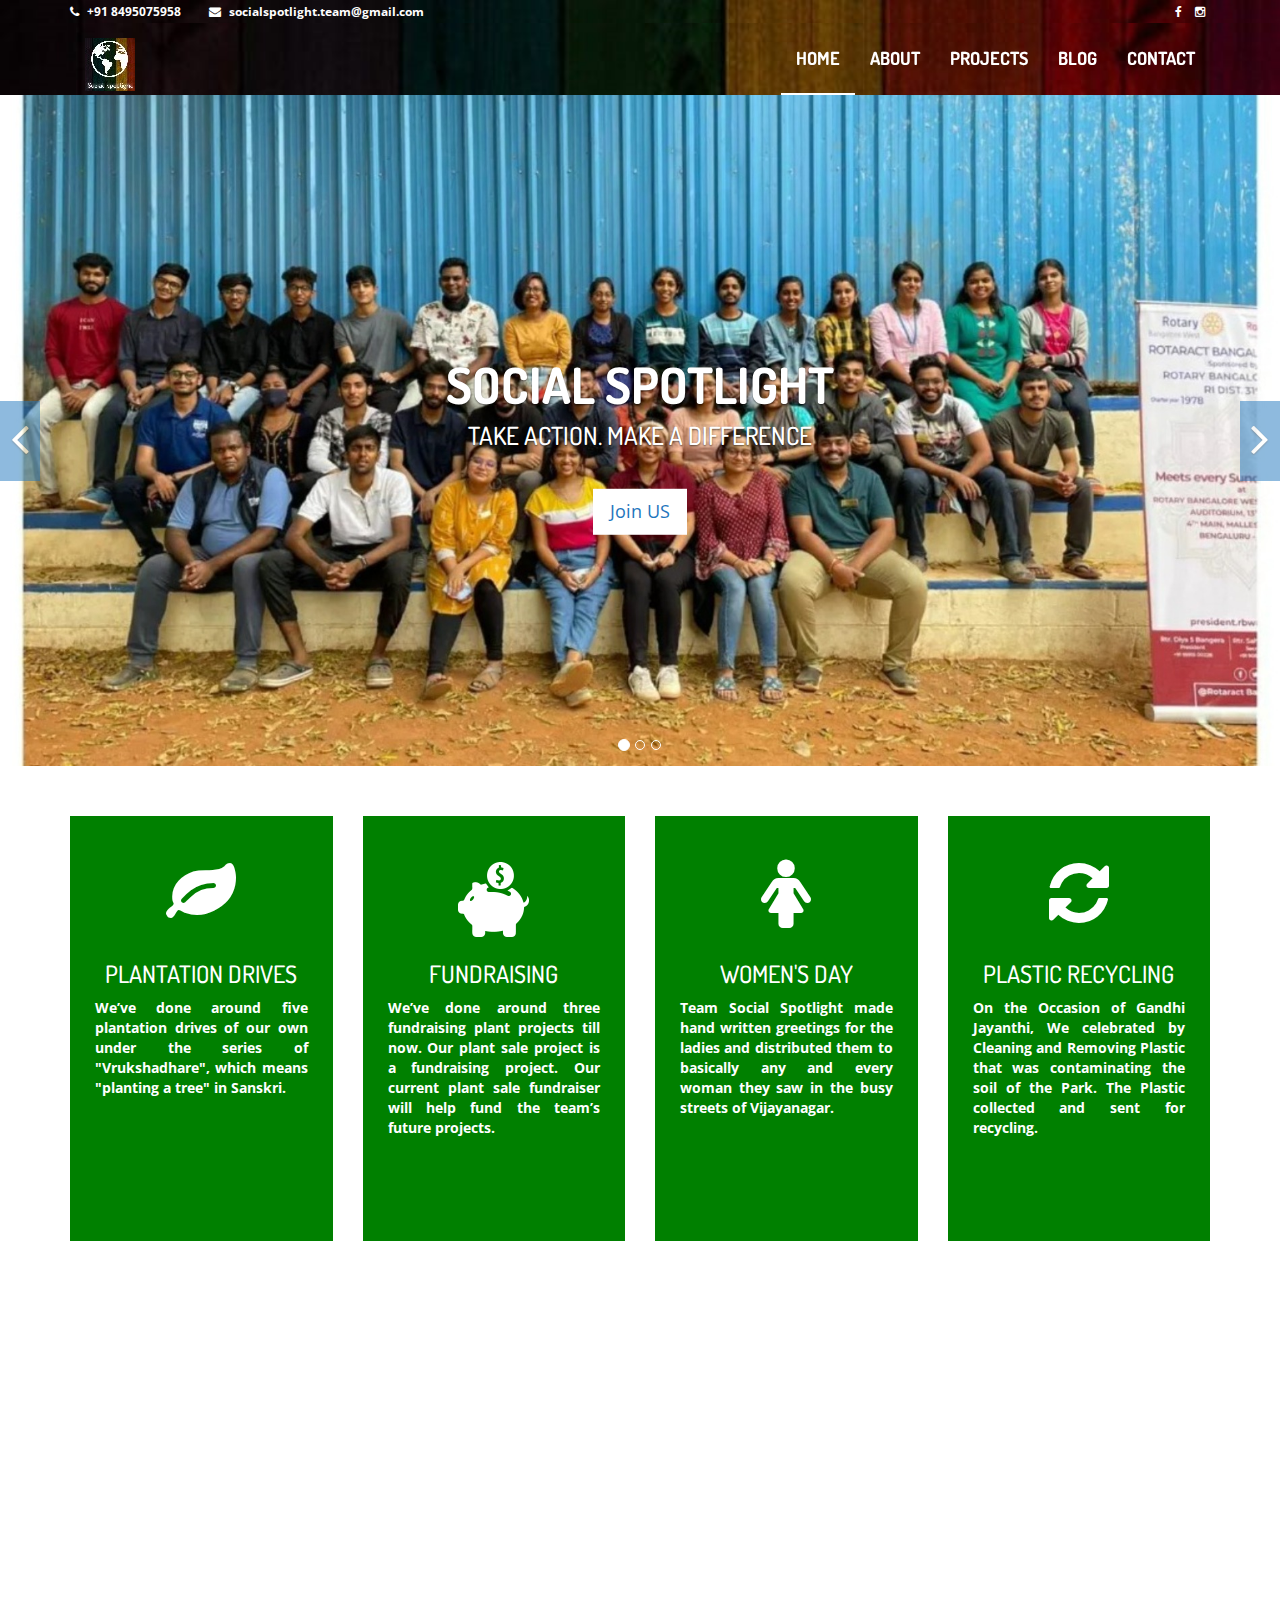
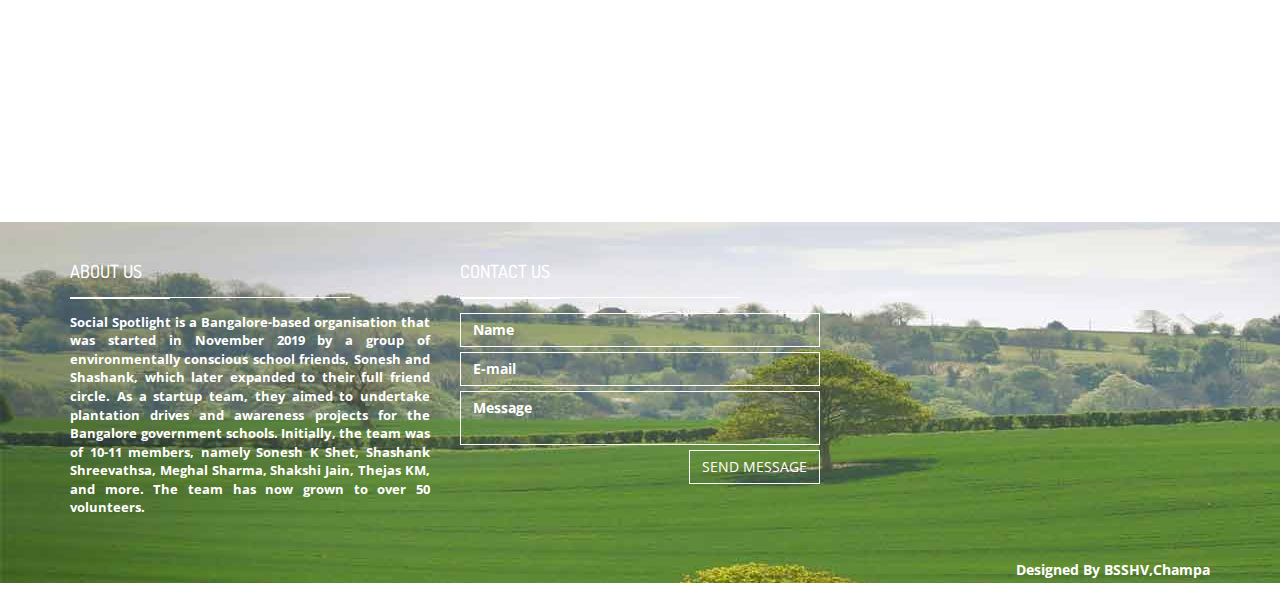
<file: index.html>
<!DOCTYPE html>
<html class="no-js">
    <head>
        <meta charset="utf-8">
        <title>Social Spotlight</title>
        <meta name="description" content="">
        <meta name="viewport" content="width=device-width, initial-scale=1">
        <!-- Fonts -->
        <link href='http://fonts.googleapis.com/css?family=Open+Sans:400,300,700' rel='stylesheet' type='text/css'>
        <link href='http://fonts.googleapis.com/css?family=Dosis:400,700' rel='stylesheet' type='text/css'>

        <!-- Bootsrap -->
        <link rel="stylesheet" href="assets/css/bootstrap.min.css">

        <!-- Font awesome -->
        <link rel="stylesheet" href="assets/css/font-awesome.min.css">

        <!-- Owl carousel -->
        <link rel="stylesheet" href="assets/css/owl.carousel.css">

        <!-- Template main Css -->
        <link rel="stylesheet" href="assets/css/style.css">
        
        <!-- Modernizr -->
        <script src="assets/js/modernizr-2.6.2.min.js"></script>


    </head>

    <body>


    <header class="main-header">
        
    
        <nav class="navbar navbar-static-top">

            <div class="navbar-top">

              <div class="container">
                  <div class="row">

                    <div class="col-sm-6 col-xs-12">

                        <ul class="list-unstyled list-inline header-contact">
                            <li> <i class="fa fa-phone"></i> <a href="">+91 8495075958</a> </li>
                             <li> <i class="fa fa-envelope"></i> <a href="mailto:socialspotlight.team@gmail.com">socialspotlight.team@gmail.com</a> </li>
                       </ul> <!-- /.header-contact  -->
                      
                    </div>

                    <div class="col-sm-6 col-xs-12 text-right">

                        <ul class="list-unstyled list-inline header-social">

                            <li> <a href="https://www.facebook.com/teamsocialspotlight/"><i class="fa fa-facebook"></i></a> </li>
                            <li> <a href="https://www.instagram.com/teamsocialspotlight/"><i class="fa fa-instagram"></i></a> </li>
                            
                       </ul> <!-- /.header-social  -->
                      
                    </div>


                  </div>
              </div>

            </div>

            <div class="navbar-main">
              
              <div class="container">

                <div class="navbar-header">
                  <button type="button" class="navbar-toggle collapsed" data-toggle="collapse" data-target="#navbar" aria-expanded="false" aria-controls="navbar">

                    <span class="sr-only">Toggle navigation</span>
                    <span class="icon-bar"></span>
                    <span class="icon-bar"></span>
                    <span class="icon-bar"></span>

                  </button>
                  
                  <a class="navbar-brand" href="index.html"><img src="assets/images/logo1.jpeg" alt=""></a>
                  
                </div>

                <div id="navbar" class="navbar-collapse collapse pull-right">

                  <ul class="nav navbar-nav">

                    <li><a class="is-active" href="index.html">HOME</a></li>
                    <li><a href="about.html">ABOUT</a></li>
                    <li class="submenu-item"><a href="causes.html">PROJECTS </a></li>
                    <!--<li class="has-child"><a href="#">CAUSES</a>

                      <ul class="submenu">
                         <li class="submenu-item"><a href="causes.html">Causes list </a></li>
                         <li class="submenu-item"><a href="causes-single.html">Single cause </a></li>
                         <li class="submenu-item"><a href="causes-single.html">Single cause </a></li>
                         <li class="submenu-item"><a href="causes-single.html">Single cause </a></li>
                      </ul>

                    </li>-->
                    <li><a href="gallery.html">BLOG</a></li>
                    <li><a href="contact.html">CONTACT</a></li>

                  </ul>

                </div> <!-- /#navbar -->

              </div> <!-- /.container -->
              
            </div> <!-- /.navbar-main -->


        </nav> 

    </header> <!-- /. main-header -->




    <!-- Carousel
    ================================================== -->
    <div id="homeCarousel" class="carousel slide carousel-home" data-ride="carousel">

          <!-- Indicators -->
          <ol class="carousel-indicators">
            <li data-target="#homeCarousel" data-slide-to="0" class="active"></li>
            <li data-target="#homeCarousel" data-slide-to="1"></li>
            <li data-target="#homeCarousel" data-slide-to="2"></li>
          </ol>

          <div class="carousel-inner" role="listbox">

            <div class="item active">

              <img src="assets/images/slider/vol.jpg" alt="">

              <div class="container">

                <div class="carousel-caption">

                  <h2 class="carousel-title bounceInDown animated slow">Social Spotlight</h2>
                  <h4 class="carousel-subtitle bounceInUp animated slow ">Take Action. Make a Difference</h4>
                  <a href="join.html" class="btn btn-lg btn-secondary hidden-xs bounceInUp animated slow" >Join US</a>

                </div> <!-- /.carousel-caption -->

              </div>

            </div> <!-- /.item -->


            <div class="item ">

              <img src="assets/images/slider/vol2.jpg" alt="">

              <div class="container">

                <div class="carousel-caption">

                  <h2 class="carousel-title bounceInDown animated slow">Social Spotlight</h2>
                  <h4 class="carousel-subtitle bounceInUp animated slow">Take Action. Make a Difference</h4>
                  <a href="#" class="btn btn-lg btn-secondary hidden-xs bounceInUp animated" data-toggle="modal" data-target="#donateModal">Join Us</a>

                </div> <!-- /.carousel-caption -->

              </div>

            </div> <!-- /.item -->




            <div class="item ">

              <img src="assets/images/slider/v3.jpg" alt="">

              <div class="container">

                <div class="carousel-caption">

                  <h2 class="carousel-title bounceInDown animated slow" >Social Spotlight.</h2>
                  <h4 class="carousel-subtitle bounceInUp animated slow">Take Action. Make a Difference</h4>
                  <a href="#" class="btn btn-lg btn-secondary hidden-xs bounceInUp animated slow" data-toggle="modal" data-target="#donateModal">Join Us</a>

                </div> <!-- /.carousel-caption -->

              </div>

            </div> <!-- /.item -->

          </div>

          <a class="left carousel-control" href="#homeCarousel" role="button" data-slide="prev">
            <span class="fa fa-angle-left" aria-hidden="true"></span>
            <span class="sr-only">Previous</span>
          </a>

          <a class="right carousel-control" href="#homeCarousel" role="button" data-slide="next">
            <span class="fa fa-angle-right" aria-hidden="true"></span>
            <span class="sr-only">Next</span>
          </a>

    </div><!-- /.carousel -->

    <div class="section-home about-us fadeIn animated">

        <div class="container">

            <div class="row">

                <div class="col-md-3 col-sm-6">
                
                  <div class="about-us-col">

                        <div class="col-icon-wrapper">
                          <i class="fa fa-leaf"></i>
                        </div>
                        <h3 class="col-title">PLANTATION DRIVES</h3>
                        <div class="col-details">

                          <p>We’ve done around five plantation drives of our own under the series of "Vrukshadhare", which means "planting a tree" in Sanskri.</p>
                          
                        </div>
                    
                  </div>
                  
                </div>


                <div class="col-md-3 col-sm-6">
                
                  <div class="about-us-col">

                        <div class="col-icon-wrapper">
                          <img src="assets/images/icons/make-donation-icon.png" alt="">
                        </div>
                        <h3 class="col-title">FUNDRAISING</h3>
                        <div class="col-details">

                          <p>We’ve done around three fundraising plant projects till now. Our plant sale project is a fundraising project. Our current plant sale fundraiser will help fund the team’s future projects.</p>
                          
                        </div>
                    
                  </div>
                  
                </div>


                <div class="col-md-3 col-sm-6">
                
                  <div class="about-us-col">

                        <div class="col-icon-wrapper">
                          <i class="fa fa-female"></i>
                        </div>
                        <h3 class="col-title">WOMEN'S DAY</h3>
                        <div class="col-details">

                          <p>Team Social Spotlight made hand written greetings for the ladies and distributed them to basically any and every woman they saw in the busy streets of Vijayanagar.</p>
                          
                        </div>
                    
                  </div>
                  
                </div>


                <div class="col-md-3 col-sm-6">
                
                  <div class="about-us-col">

                        <div class="col-icon-wrapper">
                          <i class="fa fa-refresh"></i>
                        </div>
                        <h3 class="col-title">PLASTIC RECYCLING</h3>
                        <div class="col-details">

                          <p>On the Occasion of Gandhi Jayanthi,  We celebrated by Cleaning and Removing Plastic that was contaminating the soil of the Park. The Plastic collected and sent for recycling.</p>
                          
                        </div>
                    
                  </div>
                  
                </div>
                

                
            </div>

        </div>
      
    </div> <!-- /.about-us -->

    <div class="section-home home-reasons">

        <div class="container">

            <div class="row">
                
                <div class="col-md-6">

                    <div class="reasons-col animate-onscroll fadeIn">

                        <img src="assets/images/reasons/CLEAN_UP_DRIVE.jpeg" alt="">

                        <div class="reasons-titles">

                            <h3 class="reasons-title">CLEAN UP DRIVE</h3>
                            <h5 class="reason-subtitle">Our first ever project</h5>
                            
                        </div>

                        <div class="on-hover hidden-xs">
                          <p> Our first ever project as Team Social Spotlight was a cleanliness drive. We not only cleaned the park, but also painted the walls of the park   promoting awareness and making it look much more beautiful.</p>
                        </div>
                    </div>
                    
                </div>


                <div class="col-md-6">

                    <div class="reasons-col animate-onscroll fadeIn">

                        <img src="assets/images/reasons/pan.jpeg" alt="">

                        <div class="reasons-titles">

                            <h3 class="reasons-title">Virtual Salute to our pandemic heroes & warriors</h3>
                            <h5 class="reason-subtitle">Huge respect to them!</h5>
                            
                        </div>

                        <div class="on-hover hidden-xs">
                          <p> Virtual Salute to our pandemic heroes & warriors! To be out there & risk their lives inorder to make sure that we are safe is not easy. Huge respect to them!</p>                        
                        </div>


                    </div>
                    
                </div>


            </div>
          
  

        </div>
      

    




    


    


    <footer class="main-footer">

        


        <div class="footer-main">
            <div class="container">
                
                <div class="row">
                    <div class="col-md-4">

                        <div class="footer-col">

                            <h4 class="footer-title">About us <span class="title-under"></span></h4>

                            <div class="footer-content">

                                <p>
                                    <strong>Social Spotlight</strong> is a Bangalore-based organisation that was started in November 2019 by a group of environmentally conscious school friends, Sonesh and Shashank, which later expanded to their full friend circle. As a startup team, they aimed to undertake plantation drives and awareness projects for the Bangalore government schools. Initially, the team was of 10-11 members, namely Sonesh K Shet, Shashank Shreevathsa, Meghal Sharma, Shakshi Jain, Thejas KM, and more. The team has now grown to over 50 volunteers.</p> 

                                

                            </div>
                            
                        </div>

                    </div>

                    


                    <div class="col-md-4">

                        <div class="footer-col">

                            <h4 class="footer-title">Contact us <span class="title-under"></span></h4>

                            <div class="footer-content">

                                <div class="footer-form">
                                    
                                    <div class="footer-form" >
                                    
                                    <form action="php/mail.php" class="ajax-form">

                                        <div class="form-group">
                                            <input type="text" name="name" class="form-control" placeholder="Name" required>
                                        </div>

                                         <div class="form-group">
                                            <input type="email" name="email" class="form-control" placeholder="E-mail" required>
                                        </div>

                                        <div class="form-group">
                                            <textarea name="message" class="form-control" placeholder="Message" required></textarea>
                                        </div>

                                        <div class="form-group alerts">
                        
                                            <div class="alert alert-success" role="alert">
                                              
                                            </div>

                                            <div class="alert alert-danger" role="alert">
                                              
                                            </div>
                                            
                                        </div>

                                         <div class="form-group">
                                            <button type="submit" class="btn btn-submit pull-right">Send message</button>
                                        </div>
                                        
                                    </form>

                                </div>

                                </div>
                            </div>
                            
                        </div>

                    </div>
                    <div class="clearfix"></div>



                </div>
                
                
            </div>

            
        </div>

        <div class="footer-bottom">

            <div class="container text-right">
                <strong>Designed By BSSHV,Champa</strong> 
            </div>
        </div>
        
    </footer> <!-- main-footer -->




    <!-- Donate Modal -->
    <!-- <div class="modal fade" id="donateModal" tabindex="-1" role="dialog" aria-labelledby="donateModalLabel" aria-hidden="true">

      <div class="modal-dialog">
        <div class="modal-content">
          <div class="modal-header">
            <button type="button" class="close" data-dismiss="modal" aria-label="Close"><span aria-hidden="true">&times;</span></button>
            <h4 class="modal-title" id="donateModalLabel">DONATE NOW</h4>
          </div>
          <div class="modal-body">

                <form class="form-donation">

                        <h3 class="title-style-1 text-center">Thank you for your donation <span class="title-under"></span>  </h3>

                        <div class="row">

                            <div class="form-group col-md-12 ">
                                <input type="text" class="form-control" id="amount" placeholder="AMOUNT(€)">
                            </div>

                        </div>


                        <div class="row">
                            <div class="form-group col-md-6">
                                <input type="text" class="form-control" name="firstName" placeholder="First name*">
                            </div>

                            <div class="form-group col-md-6">
                                <input type="text" class="form-control" name="lastName" placeholder="Last name*">
                            </div>
                        </div>


                        <div class="row">

                            <div class="form-group col-md-6">
                                <input type="text" class="form-control" name="email" placeholder="Email*">
                            </div>

                            <div class="form-group col-md-6">
                                <input type="text" class="form-control" name="phone" placeholder="Phone">
                            </div>

                        </div>

                        <div class="row">

                            <div class="form-group col-md-12">
                                <input type="text" class="form-control" name="address" placeholder="Address">
                            </div>

                        </div>


                        <div class="row">

                            <div class="form-group col-md-12">
                                <textarea cols="30" rows="4" class="form-control" name="note" placeholder="Additional note"></textarea>
                            </div>

                        </div>

                        <div class="row">

                            <div class="form-group col-md-12">
                                <button type="submit" class="btn btn-primary pull-right" name="donateNow" >DONATE NOW</button>
                            </div>

                        </div>



                       
                    
                </form>
            
          </div>
        </div>
      </div>

    </div> 





    <!--  Scripts
    ================================================== -->

    <!-- jQuery -->
    <script src="//ajax.googleapis.com/ajax/libs/jquery/1.11.1/jquery.min.js"></script>
    <script>window.jQuery || document.write('<script src="assets/js/jquery-1.11.1.min.js"><\/script>')</script>

    <!-- Bootsrap javascript file -->
    <script src="assets/js/bootstrap.min.js"></script>
    
    <!-- owl carouseljavascript file -->
    <script src="assets/js/owl.carousel.min.js"></script>

    <!-- Template main javascript -->
    <script src="assets/js/main.js"></script>

    <!-- Google Analytics: change UA-XXXXX-X to be your site's ID. -->
    <script>
        (function(b,o,i,l,e,r){b.GoogleAnalyticsObject=l;b[l]||(b[l]=
        function(){(b[l].q=b[l].q||[]).push(arguments)});b[l].l=+new Date;
        e=o.createElement(i);r=o.getElementsByTagName(i)[0];
        e.src='//www.google-analytics.com/analytics.js';
        r.parentNode.insertBefore(e,r)}(window,document,'script','ga'));
        ga('create','UA-XXXXX-X');ga('send','pageview');
    </script>

    </body>
</html>
</file>
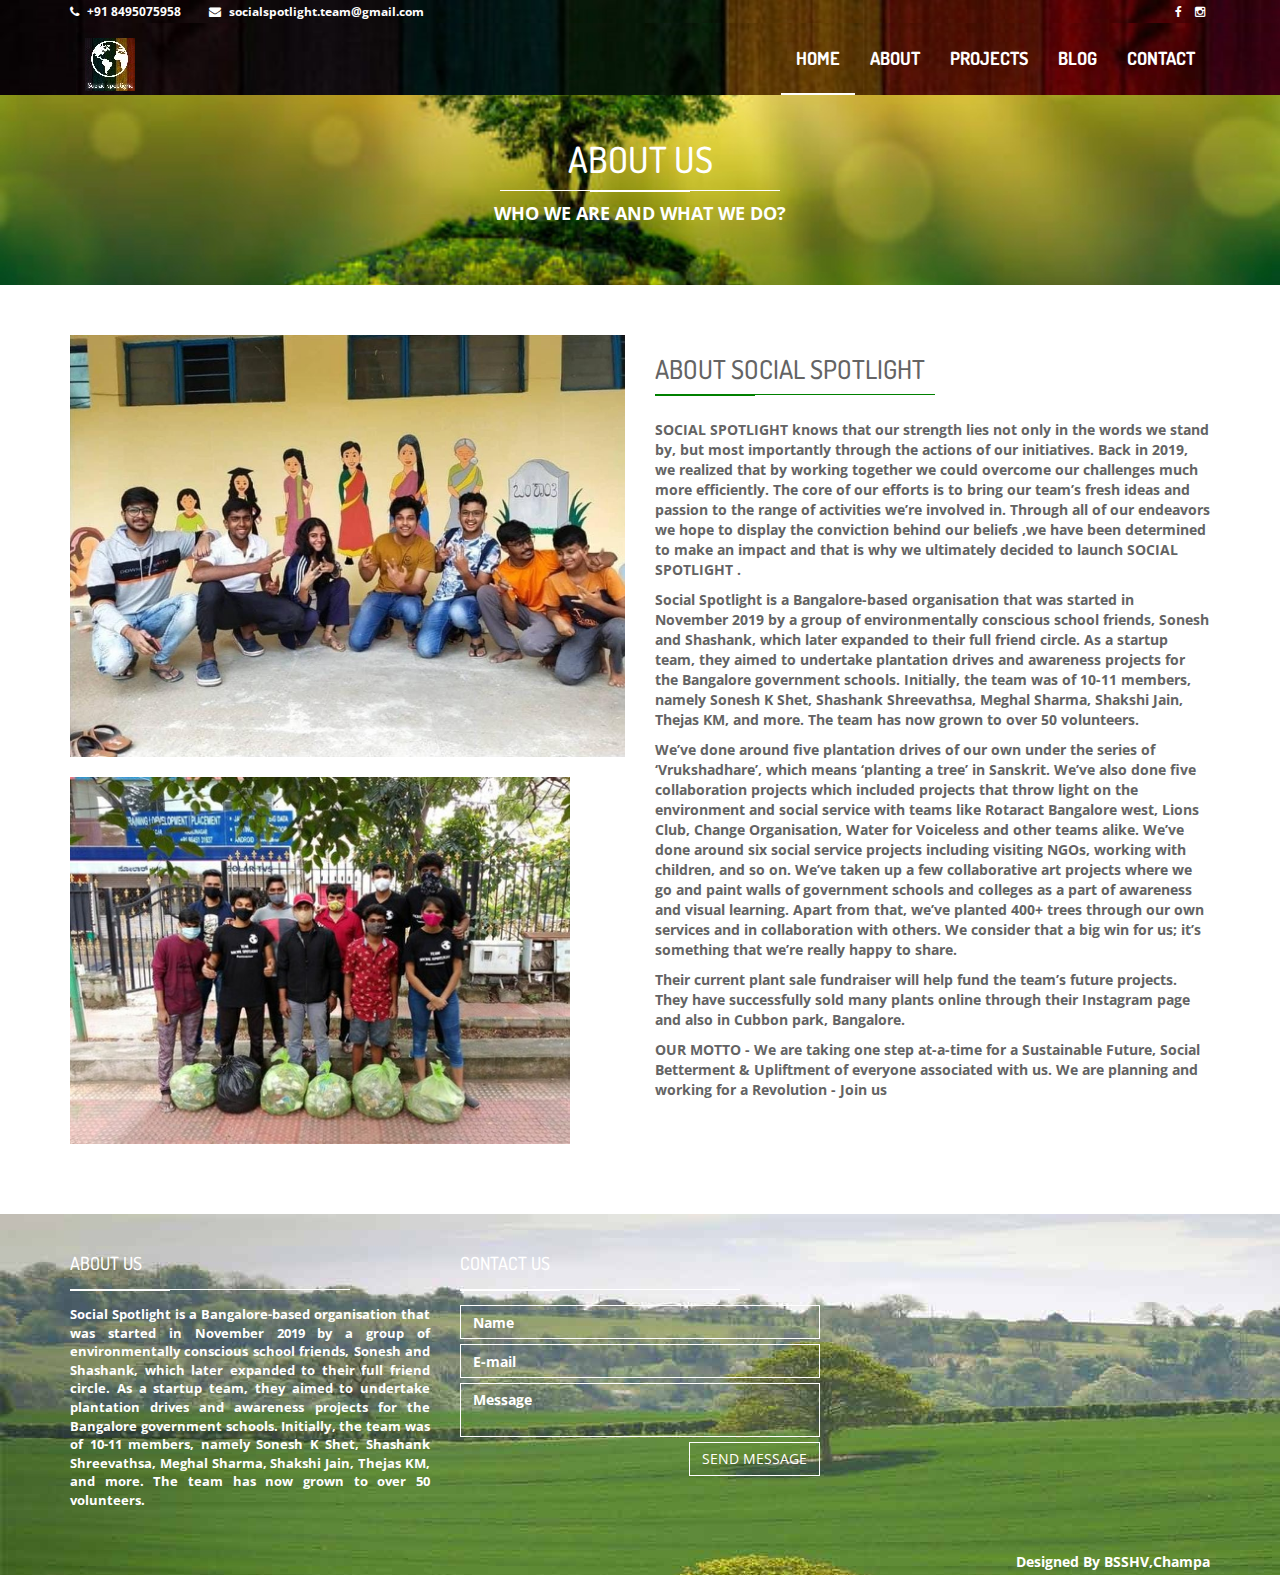
<file: about.html>
<!DOCTYPE html>
<html class="no-js">
    <head>
        <meta charset="utf-8">
        <title>Social Spotlight</title>
        <meta name="description" content="">
        <meta name="viewport" content="width=device-width, initial-scale=1">
        <!-- Fonts -->
        <link href='http://fonts.googleapis.com/css?family=Open+Sans:400,300,700' rel='stylesheet' type='text/css'>
        <link href='http://fonts.googleapis.com/css?family=Dosis:400,700' rel='stylesheet' type='text/css'>

        <!-- Bootsrap -->
        <link rel="stylesheet" href="assets/css/bootstrap.min.css">

        <!-- Font awesome -->
        <link rel="stylesheet" href="assets/css/font-awesome.min.css">

        <!-- Owl carousel -->
        <link rel="stylesheet" href="assets/css/owl.carousel.css">

        <!-- Template main Css -->
        <link rel="stylesheet" href="assets/css/style.css">
        
        <!-- Modernizr -->
        <script src="assets/js/modernizr-2.6.2.min.js"></script>


    </head>

    <body>


    <header class="main-header">
        
    
        <nav class="navbar navbar-static-top">

            <div class="navbar-top">

              <div class="container">
                  <div class="row">

                    <div class="col-sm-6 col-xs-12">

                        <ul class="list-unstyled list-inline header-contact">
                            <li> <i class="fa fa-phone"></i> <a href="">+91 8495075958</a> </li>
                             <li> <i class="fa fa-envelope"></i> <a href="mailto:socialspotlight.team@gmail.com">socialspotlight.team@gmail.com</a> </li>
                       </ul> <!-- /.header-contact  -->
                      
                    </div>

                    <div class="col-sm-6 col-xs-12 text-right">

                        <ul class="list-unstyled list-inline header-social">

                            <li> <a href="https://www.facebook.com/teamsocialspotlight/"><i class="fa fa-facebook"></i></a> </li>
                            <li> <a href="https://www.instagram.com/teamsocialspotlight/"><i class="fa fa-instagram"></i></a> </li>
                            
                       </ul> <!-- /.header-social  -->
                      
                    </div>


                  </div>
              </div>

            </div>

            <div class="navbar-main">
              
              <div class="container">

                <div class="navbar-header">
                  <button type="button" class="navbar-toggle collapsed" data-toggle="collapse" data-target="#navbar" aria-expanded="false" aria-controls="navbar">

                    <span class="sr-only">Toggle navigation</span>
                    <span class="icon-bar"></span>
                    <span class="icon-bar"></span>
                    <span class="icon-bar"></span>

                  </button>
                  
                  <a class="navbar-brand" href="index.html"><img src="assets/images/logo1.jpeg" alt=""></a>
                  
                </div>

                <div id="navbar" class="navbar-collapse collapse pull-right">

                  <ul class="nav navbar-nav">

                    <li><a class="is-active" href="index.html">HOME</a></li>
                    <li><a href="about.html">ABOUT</a></li>
                    <li class="submenu-item"><a href="causes.html">PROJECTS </a></li>
                    <!--<li class="has-child"><a href="#">CAUSES</a>

                      <ul class="submenu">
                         <li class="submenu-item"><a href="causes.html">Causes list </a></li>
                         <li class="submenu-item"><a href="causes-single.html">Single cause </a></li>
                         <li class="submenu-item"><a href="causes-single.html">Single cause </a></li>
                         <li class="submenu-item"><a href="causes-single.html">Single cause </a></li>
                      </ul>

                    </li>-->
                    <li><a href="gallery.html">BLOG</a></li>
                    <li><a href="contact.html">CONTACT</a></li>

                  </ul>

                </div> <!-- /#navbar -->

              </div> <!-- /.container -->
              
            </div> <!-- /.navbar-main -->


        </nav> 

    </header> <!-- /. main-header -->



	<div class="page-heading text-center">

		<div class="container zoomIn animated">
			
			<h1 class="page-title">ABOUT US <span class="title-under"></span></h1>
			<p class="page-description">
				WHO WE ARE AND WHAT WE DO?</p>
			
		</div>

	</div>

	<div class="main-container">

		<div class="container">

			<div class="row fadeIn animated">

				<div class="col-md-6">

					<img src="assets/images/blog1.jpg" alt="" class="img-responsive">
                    <img src="assets/images/swatch.jpg" alt="" width="500" class="img-responsive">

				</div>

				<div class="col-md-6">

					<h2 class="title-style-2">About Social Spotlight <span class="title-under"></span></h2>

					<p>
						SOCIAL SPOTLIGHT knows that our strength lies not only in the words we stand by, but most importantly through the actions of our initiatives. Back in 2019, we realized that by working together we could overcome our challenges much more efficiently. The core of our efforts is to bring our team’s fresh ideas and passion to the range of activities we’re involved in. Through all of our endeavors we hope to display the conviction behind our beliefs ,we have been determined to make an impact and that is why we ultimately decided to launch SOCIAL SPOTLIGHT .
					</p>

                    <p>
						Social Spotlight is a Bangalore-based organisation that was started in November 2019 by a group of environmentally conscious school friends, Sonesh and Shashank, which later expanded to their full friend circle. As a startup team, they aimed to undertake plantation drives and awareness projects for the Bangalore government schools. Initially, the team was of 10-11 members, namely Sonesh K Shet, Shashank Shreevathsa, Meghal Sharma, Shakshi Jain, Thejas KM, and more. The team has now grown to over 50 volunteers.
					</p>
                    <p>We’ve done around five plantation drives of our own under the series of ‘Vrukshadhare’, which means ‘planting a tree’ in Sanskrit. We’ve also done five collaboration projects which included projects that throw light on the environment and social service with teams like Rotaract Bangalore west, Lions Club, Change Organisation, Water for Voiceless and other teams alike. We’ve done around six social service projects including visiting NGOs, working with children, and so on. We’ve taken up a few collaborative art projects where we go and paint walls of government schools and colleges as a part of awareness and visual learning. Apart from that, we’ve planted 400+ trees through our own services and in collaboration with others. We consider that a big win for us; it’s something that we’re really happy to share.</p>
                    <p>Their current plant sale fundraiser will help fund the team’s future projects. They have successfully sold many plants online through their Instagram page and also in Cubbon park, Bangalore.</p>
                    <p>
						OUR MOTTO - We are taking one step at-a-time for a Sustainable Future, Social Betterment & Upliftment of everyone associated with us. We are planning and working for a Revolution - Join us
					</p>


					
					
				</div>

			</div> <!-- /.row -->

			 

		</div> <!-- /.about-us -->


	   


	</div>


    <footer class="main-footer">

        


        <div class="footer-main">
            <div class="container">
                
                <div class="row">
                    <div class="col-md-4">

                        <div class="footer-col">

                            <h4 class="footer-title">About us <span class="title-under"></span></h4>

                            <div class="footer-content">

                                <p>
                                    <strong>Social Spotlight</strong> is a Bangalore-based organisation that was started in November 2019 by a group of environmentally conscious school friends, Sonesh and Shashank, which later expanded to their full friend circle. As a startup team, they aimed to undertake plantation drives and awareness projects for the Bangalore government schools. Initially, the team was of 10-11 members, namely Sonesh K Shet, Shashank Shreevathsa, Meghal Sharma, Shakshi Jain, Thejas KM, and more. The team has now grown to over 50 volunteers.</p> 

                                

                            </div>
                            
                        </div>

                    </div>

                    


                    <div class="col-md-4">

                        <div class="footer-col">

                            <h4 class="footer-title">Contact us <span class="title-under"></span></h4>

                            <div class="footer-content">

                                <div class="footer-form">
                                    
                                    <div class="footer-form" >
                                    
                                    <form action="php/mail.php" class="ajax-form">

                                        <div class="form-group">
                                            <input type="text" name="name" class="form-control" placeholder="Name" required>
                                        </div>

                                         <div class="form-group">
                                            <input type="email" name="email" class="form-control" placeholder="E-mail" required>
                                        </div>

                                        <div class="form-group">
                                            <textarea name="message" class="form-control" placeholder="Message" required></textarea>
                                        </div>

                                        <div class="form-group alerts">
                        
                                            <div class="alert alert-success" role="alert">
                                              
                                            </div>

                                            <div class="alert alert-danger" role="alert">
                                              
                                            </div>
                                            
                                        </div>

                                         <div class="form-group">
                                            <button type="submit" class="btn btn-submit pull-right">Send message</button>
                                        </div>
                                        
                                    </form>

                                </div>

                                </div>
                            </div>
                            
                        </div>

                    </div>
                    <div class="clearfix"></div>



                </div>
                
                
            </div>

            
        </div>

        <div class="footer-bottom">

            <div class="container text-right">
                <strong>Designed By BSSHV,Champa</strong> 
            </div>
        </div>
        
    </footer>




       
        
        <!-- jQuery -->
        <script src="//ajax.googleapis.com/ajax/libs/jquery/1.11.1/jquery.min.js"></script>
        <script>window.jQuery || document.write('<script src="assets/js/jquery-1.11.1.min.js"><\/script>')</script>

        <!-- Bootsrap javascript file -->
        <script src="assets/js/bootstrap.min.js"></script>


        <!-- Template main javascript -->
        <script src="assets/js/main.js"></script>

        <!-- Google Analytics: change UA-XXXXX-X to be your site's ID. -->
        <script>
            (function(b,o,i,l,e,r){b.GoogleAnalyticsObject=l;b[l]||(b[l]=
            function(){(b[l].q=b[l].q||[]).push(arguments)});b[l].l=+new Date;
            e=o.createElement(i);r=o.getElementsByTagName(i)[0];
            e.src='//www.google-analytics.com/analytics.js';
            r.parentNode.insertBefore(e,r)}(window,document,'script','ga'));
            ga('create','UA-XXXXX-X');ga('send','pageview');
        </script>
    </body>
</html>
</file>
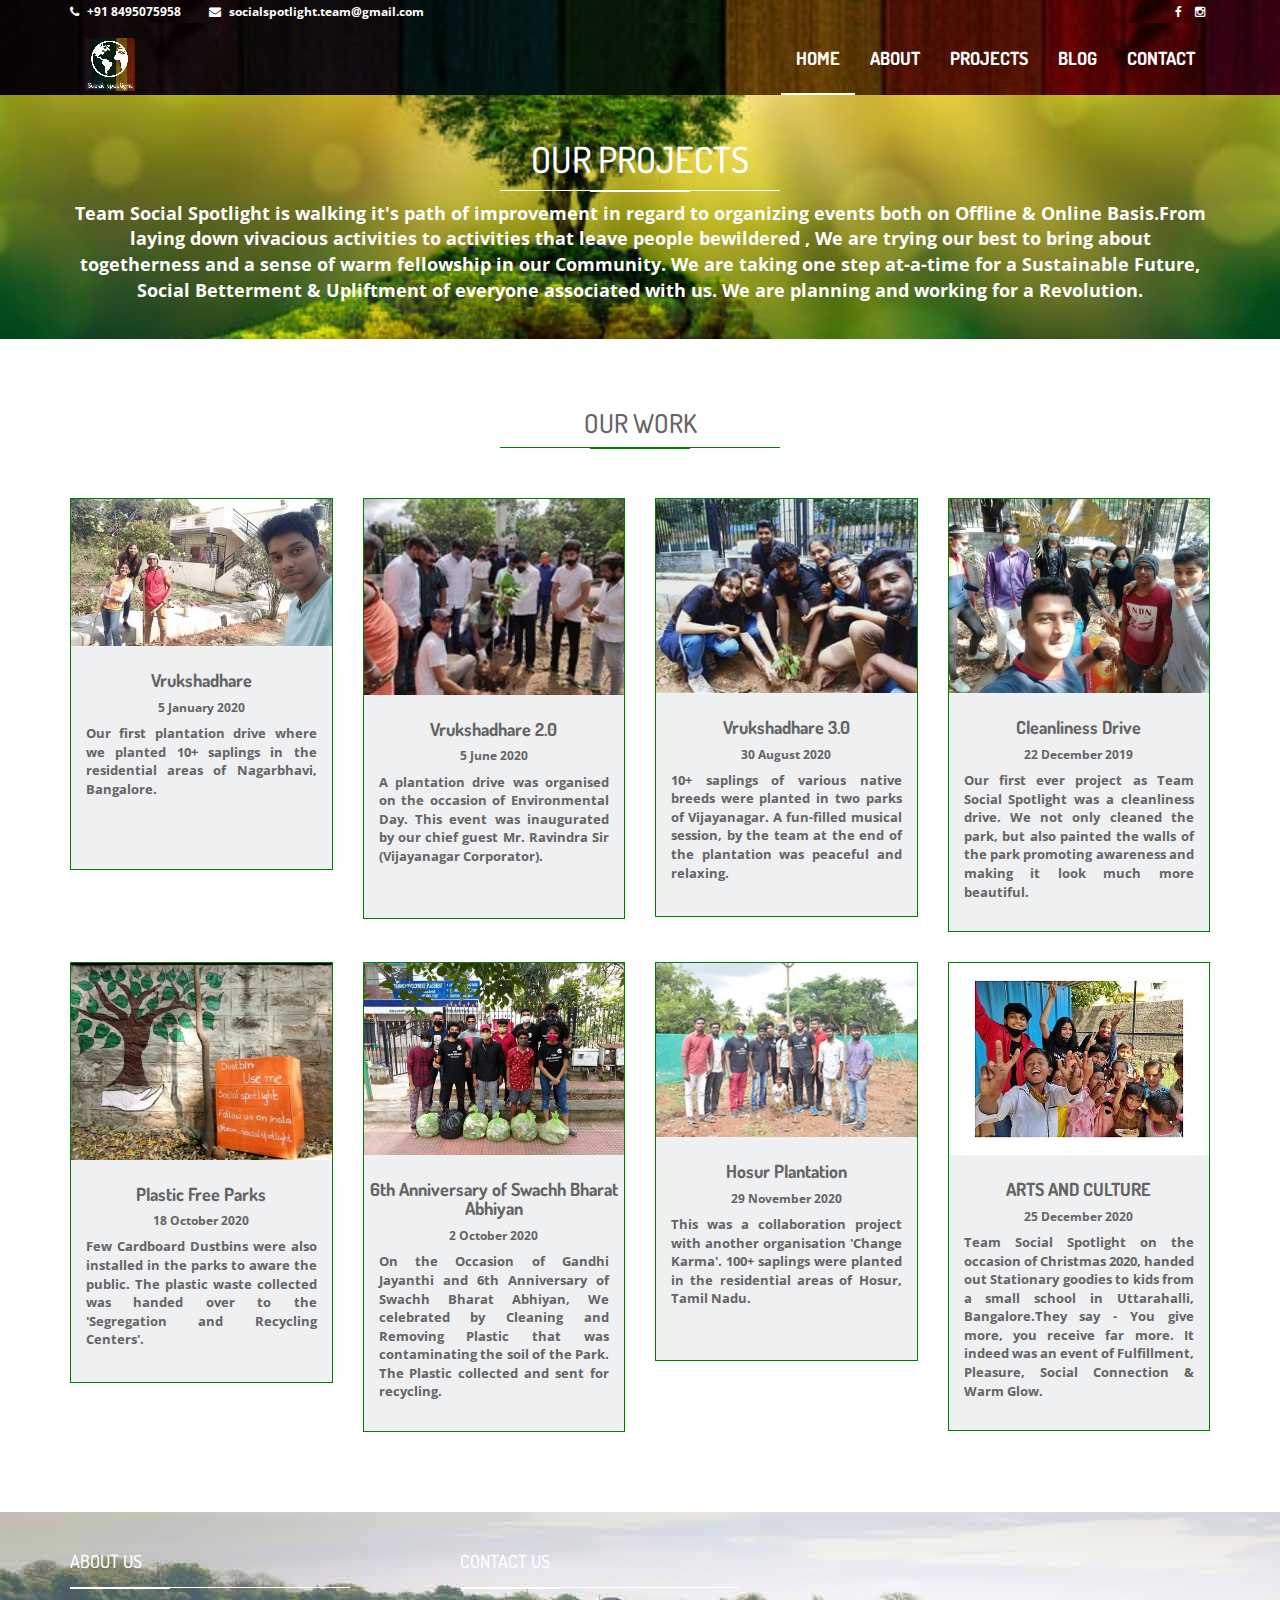
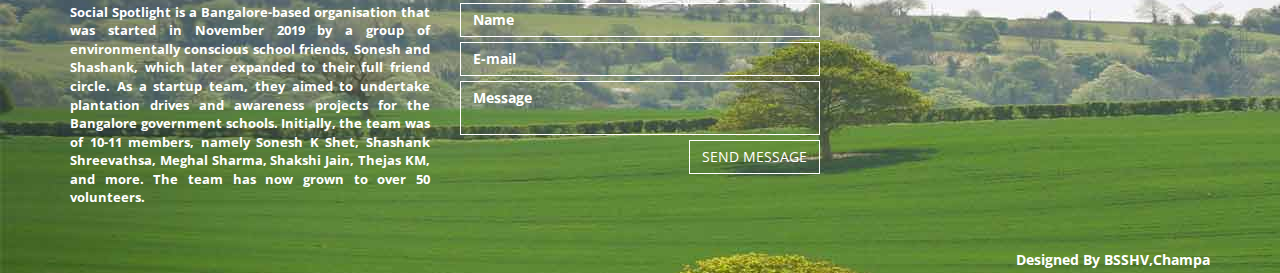
<file: causes.html>
<!DOCTYPE html>
<html class="no-js">
    <head>
        <meta charset="utf-8">
        <title>Social Spotlight</title>
        <meta name="description" content="">
        <meta name="viewport" content="width=device-width, initial-scale=1">
        <!-- Fonts -->
        <link href='http://fonts.googleapis.com/css?family=Open+Sans:400,300,700' rel='stylesheet' type='text/css'>
        <link href='http://fonts.googleapis.com/css?family=Dosis:400,700' rel='stylesheet' type='text/css'>

        <!-- Bootsrap -->
        <link rel="stylesheet" href="assets/css/bootstrap.min.css">

        <!-- Font awesome -->
        <link rel="stylesheet" href="assets/css/font-awesome.min.css">

        <!-- Owl carousel -->
        <link rel="stylesheet" href="assets/css/owl.carousel.css">

        <!-- Template main Css -->
        <link rel="stylesheet" href="assets/css/style.css">
        
        <!-- Modernizr -->
        <script src="assets/js/modernizr-2.6.2.min.js"></script>


    </head>

    <body>


    <header class="main-header">
        
    
        <nav class="navbar navbar-static-top">

            <div class="navbar-top">

              <div class="container">
                  <div class="row">

                    <div class="col-sm-6 col-xs-12">

                        <ul class="list-unstyled list-inline header-contact">
                            <li> <i class="fa fa-phone"></i> <a href="">+91 8495075958</a> </li>
                             <li> <i class="fa fa-envelope"></i> <a href="mailto:socialspotlight.team@gmail.com">socialspotlight.team@gmail.com</a> </li>
                       </ul> <!-- /.header-contact  -->
                      
                    </div>

                    <div class="col-sm-6 col-xs-12 text-right">

                        <ul class="list-unstyled list-inline header-social">

                            <li> <a href="https://www.facebook.com/teamsocialspotlight/"><i class="fa fa-facebook"></i></a> </li>
                            <li> <a href="https://www.instagram.com/teamsocialspotlight/"><i class="fa fa-instagram"></i></a> </li>
                            
                       </ul> <!-- /.header-social  -->
                      
                    </div>


                  </div>
              </div>

            </div>

            <div class="navbar-main">
              
              <div class="container">

                <div class="navbar-header">
                  <button type="button" class="navbar-toggle collapsed" data-toggle="collapse" data-target="#navbar" aria-expanded="false" aria-controls="navbar">

                    <span class="sr-only">Toggle navigation</span>
                    <span class="icon-bar"></span>
                    <span class="icon-bar"></span>
                    <span class="icon-bar"></span>

                  </button>
                  
                  <a class="navbar-brand" href="index.html"><img src="assets/images/logo1.jpeg" alt=""></a>
                  
                </div>

                <div id="navbar" class="navbar-collapse collapse pull-right">

                  <ul class="nav navbar-nav">

                    <li><a class="is-active" href="index.html">HOME</a></li>
                    <li><a href="about.html">ABOUT</a></li>
                    <li class="submenu-item"><a href="causes.html">PROJECTS </a></li>
                    <!--<li class="has-child"><a href="#">CAUSES</a>

                      <ul class="submenu">
                         <li class="submenu-item"><a href="causes.html">Causes list </a></li>
                         <li class="submenu-item"><a href="causes-single.html">Single cause </a></li>
                         <li class="submenu-item"><a href="causes-single.html">Single cause </a></li>
                         <li class="submenu-item"><a href="causes-single.html">Single cause </a></li>
                      </ul>

                    </li>-->
                    <li><a href="gallery.html">BLOG</a></li>
                    <li><a href="contact.html">CONTACT</a></li>

                  </ul>

                </div> <!-- /#navbar -->

              </div> <!-- /.container -->
              
            </div> <!-- /.navbar-main -->


        </nav> 

    </header>


	<div class="page-heading text-center">

		<div class="container zoomIn animated">
			
			<h1 class="page-title">OUR PROJECTS <span class="title-under"></span></h1>
			<p class="page-description">
				Team Social Spotlight is walking it's path of improvement in regard to organizing events both on Offline & Online Basis.From laying down vivacious activities to activities that leave people bewildered , We are trying our best to bring about togetherness and a sense of warm fellowship in our Community. We are taking one step at-a-time for a Sustainable Future, Social Betterment & Upliftment of everyone associated with us. We are planning and working for a Revolution.
			</p>
			
		</div>

	</div>

	<div class="main-container">

		<div class="our-causes fadeIn animated">

	        <div class="container">

	            <h2 class="title-style-1">Our Work <span class="title-under"></span></h2>

	            <div class="row">

	      				
		                <div class="col-md-3 col-sm-6">

		                    <div class="cause">

		                        <img src="assets/images/causes/vruk1.jpg" alt="" class="cause-img">


		                        <h4 class="cause-title">Vrukshadhare </h4>
                                <h6 class="cause-title">5 January 2020</h6>
		                        <div class="cause-details">
		                            Our first plantation drive where we planted 10+ saplings in the residential areas of Nagarbhavi, Bangalore.
		                        </div>

		                    </div> <!-- /.cause -->
		                    
		                </div> 

		                <div class="col-md-3 col-sm-6">

		                    <div class="cause">

		                        <img src="assets/images/causes/vruk2.jpg" alt="" class="cause-img">

		                        

		                        <h4 class="cause-title">Vrukshadhare 2.0</h4>
                                <h6 class="cause-title">5 June 2020</h6>
		                        <div class="cause-details">
		                            A plantation drive was organised on the occasion of Environmental Day. This event was inaugurated by our chief guest Mr. Ravindra Sir (Vijayanagar Corporator).
		                        </div>

		                       

		                        

		                    </div> <!-- /.cause -->
		                    
		                </div>


		                <div class="col-md-3 col-sm-6">

		                    <div class="cause">

		                        <img src="assets/images/causes/vruk3.jpg" alt="" class="cause-img">

		                        <h4 class="cause-title">Vrukshadhare 3.0</h4>
                                <h6 class="cause-title">30 August 2020</h6>
		                        <div class="cause-details">
		                            10+ saplings of various native breeds were planted in two parks of Vijayanagar. A fun-filled musical session, by the team at the end of the plantation was peaceful and relaxing.
		                        </div>

		                        

		                        

		                    </div> <!-- /.cause -->
		                    
		                </div>

		                <div class="col-md-3 col-sm-6">

		                    <div class="cause">

		                        <img src="assets/images/causes/clean.jpg" alt="" class="cause-img">

		                       

		                        <h4 class="cause-title">Cleanliness Drive </h4>
                                <h6 class="cause-title">22 December 2019</h6>
		                        <div class="cause-details">
		                            Our first ever project as Team Social Spotlight was a cleanliness drive. We not only cleaned the park, but also painted the walls of the park   promoting awareness and making it look much more beautiful.
		                        </div>


		                        

		                    </div> <!-- /.cause -->
		                    
		                </div>



		                <div class="col-md-3 col-sm-6">

		                    <div class="cause">

		                        <img src="assets/images/causes/carddb.jpeg" alt="" class="cause-img">

		                     

		                        <h4 class="cause-title">Plastic Free Parks</h4>
                                <h6 class="cause-title">18 October 2020</h6>
		                        <div class="cause-details">
		                            Few Cardboard Dustbins were also installed in the parks to aware the public. The plastic waste collected was handed over to the 'Segregation and Recycling Centers'.
		                        </div>

		                        
		                        

		                    </div> <!-- /.cause -->
		                    
		                </div> 

		                <div class="col-md-3 col-sm-6">

		                    <div class="cause">

		                        <img src="assets/images/causes/swatch.jpg" alt="" class="cause-img">


		                        <h4 class="cause-title">6th Anniversary of Swachh Bharat Abhiyan</h4>
                                <h6 class="cause-title">2 October 2020</h6>
		                        <div class="cause-details">
		                            On the Occasion of Gandhi Jayanthi and 6th Anniversary of Swachh Bharat Abhiyan,  We celebrated by Cleaning and Removing Plastic that was contaminating the soil of the Park. The Plastic collected and sent for recycling.
		                        </div>

		                        

		                    </div> <!-- /.cause -->
		                    
		                </div>


		                <div class="col-md-3 col-sm-6">

		                    <div class="cause">

		                        <img src="assets/images/causes/hplan.jpg" alt="" class="cause-img">

		                       

		                        <h4 class="cause-title">Hosur Plantation</h4>
                                <h6 class="cause-title">29 November 2020</h6>
		                        <div class="cause-details">
		                            This was a collaboration project with another organisation 'Change Karma'. 100+ saplings were planted in the residential areas of Hosur, Tamil Nadu.
		                        </div>

		                       
		                        

		                    </div> <!-- /.cause -->
		                    
		                </div>

		                <div class="col-md-3 col-sm-6">

		                    <div class="cause">

		                        <img src="assets/images/causes/XMAS_2020.jpeg" alt="" class="cause-img">

		                       

		                        <h4 class="cause-title">ARTS AND CULTURE</h4>
                                <h6 class="cause-title">25 December 2020</h6>
		                        <div class="cause-details">
		                            Team Social Spotlight on the occasion of Christmas 2020, handed out Stationary goodies to kids from a small school in Uttarahalli, Bangalore.They say - You give more, you receive far more. It indeed was an event of Fulfillment, Pleasure, Social Connection & Warm Glow.
		                        </div>


		                        

		                    </div> <!-- /.cause -->
		                    
		                </div>


	            </div>

	         </div>
	        
	    </div> <!-- /.our-causes -->

		


	</div> <!-- /.main-container  -->


    <footer class="main-footer">

        


        <div class="footer-main">
            <div class="container">
                
                <div class="row">
                    <div class="col-md-4">

                        <div class="footer-col">

                            <h4 class="footer-title">About us <span class="title-under"></span></h4>

                            <div class="footer-content">

                                <p>
                                    <strong>Social Spotlight</strong> is a Bangalore-based organisation that was started in November 2019 by a group of environmentally conscious school friends, Sonesh and Shashank, which later expanded to their full friend circle. As a startup team, they aimed to undertake plantation drives and awareness projects for the Bangalore government schools. Initially, the team was of 10-11 members, namely Sonesh K Shet, Shashank Shreevathsa, Meghal Sharma, Shakshi Jain, Thejas KM, and more. The team has now grown to over 50 volunteers.</p> 

                                

                            </div>
                            
                        </div>

                    </div>

                    


                    <div class="col-md-4">

                        <div class="footer-col">

                            <h4 class="footer-title">Contact us <span class="title-under"></span></h4>

                            <div class="footer-content">

                                <div class="footer-form">
                                    
                                    <div class="footer-form" >
                                    
                                    <form action="php/mail.php" class="ajax-form">

                                        <div class="form-group">
                                            <input type="text" name="name" class="form-control" placeholder="Name" required>
                                        </div>

                                         <div class="form-group">
                                            <input type="email" name="email" class="form-control" placeholder="E-mail" required>
                                        </div>

                                        <div class="form-group">
                                            <textarea name="message" class="form-control" placeholder="Message" required></textarea>
                                        </div>

                                        <div class="form-group alerts">
                        
                                            <div class="alert alert-success" role="alert">
                                              
                                            </div>

                                            <div class="alert alert-danger" role="alert">
                                              
                                            </div>
                                            
                                        </div>

                                         <div class="form-group">
                                            <button type="submit" class="btn btn-submit pull-right">Send message</button>
                                        </div>
                                        
                                    </form>

                                </div>

                                </div>
                            </div>
                            
                        </div>

                    </div>
                    <div class="clearfix"></div>



                </div>
                
                
            </div>

            
        </div>

        <div class="footer-bottom">

            <div class="container text-right">
                <strong>Designed By BSSHV,Champa</strong> 
            </div>
        </div>
        
    </footer>


        <!-- Donate Modal -->
    <div class="modal fade" id="donateModal" tabindex="-1" role="dialog" aria-labelledby="donateModalLabel" aria-hidden="true">

      <div class="modal-dialog">
        <div class="modal-content">
          <div class="modal-header">
            <button type="button" class="close" data-dismiss="modal" aria-label="Close"><span aria-hidden="true">&times;</span></button>
            <h4 class="modal-title" id="donateModalLabel">DONATE NOW</h4>
          </div>
          <div class="modal-body">

                <form class="form-donation">

                        <h3 class="title-style-1 text-center">Thank you for your donation <span class="title-under"></span>  </h3>

                        <div class="row">

                            <div class="form-group col-md-12 ">
                                <input type="text" class="form-control" id="amount" placeholder="AMOUNT(€)">
                            </div>

                        </div>


                        <div class="row">
                            <div class="form-group col-md-6">
                                <input type="text" class="form-control" name="firstName" placeholder="First name*">
                            </div>

                            <div class="form-group col-md-6">
                                <input type="text" class="form-control" name="lastName" placeholder="Last name*">
                            </div>
                        </div>


                        <div class="row">

                            <div class="form-group col-md-6">
                                <input type="text" class="form-control" name="email" placeholder="Email*">
                            </div>

                            <div class="form-group col-md-6">
                                <input type="text" class="form-control" name="phone" placeholder="Phone">
                            </div>

                        </div>

                        <div class="row">

                            <div class="form-group col-md-12">
                                <input type="text" class="form-control" name="address" placeholder="Address">
                            </div>

                        </div>


                        <div class="row">

                            <div class="form-group col-md-12">
                                <textarea cols="30" rows="4" class="form-control" name="note" placeholder="Additional note"></textarea>
                            </div>

                        </div>

                        <div class="row">

                            <div class="form-group col-md-12">
                                <button type="submit" class="btn btn-primary pull-right" name="donateNow" >DONATE NOW</button>
                            </div>

                        </div>



                       
                    
                </form>
            
          </div>
        </div>
      </div>

    </div> <!-- /.modal -->




       
        
        <!-- jQuery -->
        <script src="//ajax.googleapis.com/ajax/libs/jquery/1.11.1/jquery.min.js"></script>
        <script>window.jQuery || document.write('<script src="assets/js/jquery-1.11.1.min.js"><\/script>')</script>

        <!-- Bootsrap javascript file -->
        <script src="assets/js/bootstrap.min.js"></script>

        <!-- PrettyPhoto javascript file -->
        <script src="assets/js/jquery.prettyPhoto.js"></script>



        <!-- Google map  -->
        <script src="http://maps.google.com/maps/api/js?sensor=false&amp;libraries=places" type="text/javascript"></script>


        <!-- Template main javascript -->
        <script src="assets/js/main.js"></script>

        <!-- Google Analytics: change UA-XXXXX-X to be your site's ID. -->
        <script>
            (function(b,o,i,l,e,r){b.GoogleAnalyticsObject=l;b[l]||(b[l]=
            function(){(b[l].q=b[l].q||[]).push(arguments)});b[l].l=+new Date;
            e=o.createElement(i);r=o.getElementsByTagName(i)[0];
            e.src='//www.google-analytics.com/analytics.js';
            r.parentNode.insertBefore(e,r)}(window,document,'script','ga'));
            ga('create','UA-XXXXX-X');ga('send','pageview');
        </script>
    </body>
</html>
</file>
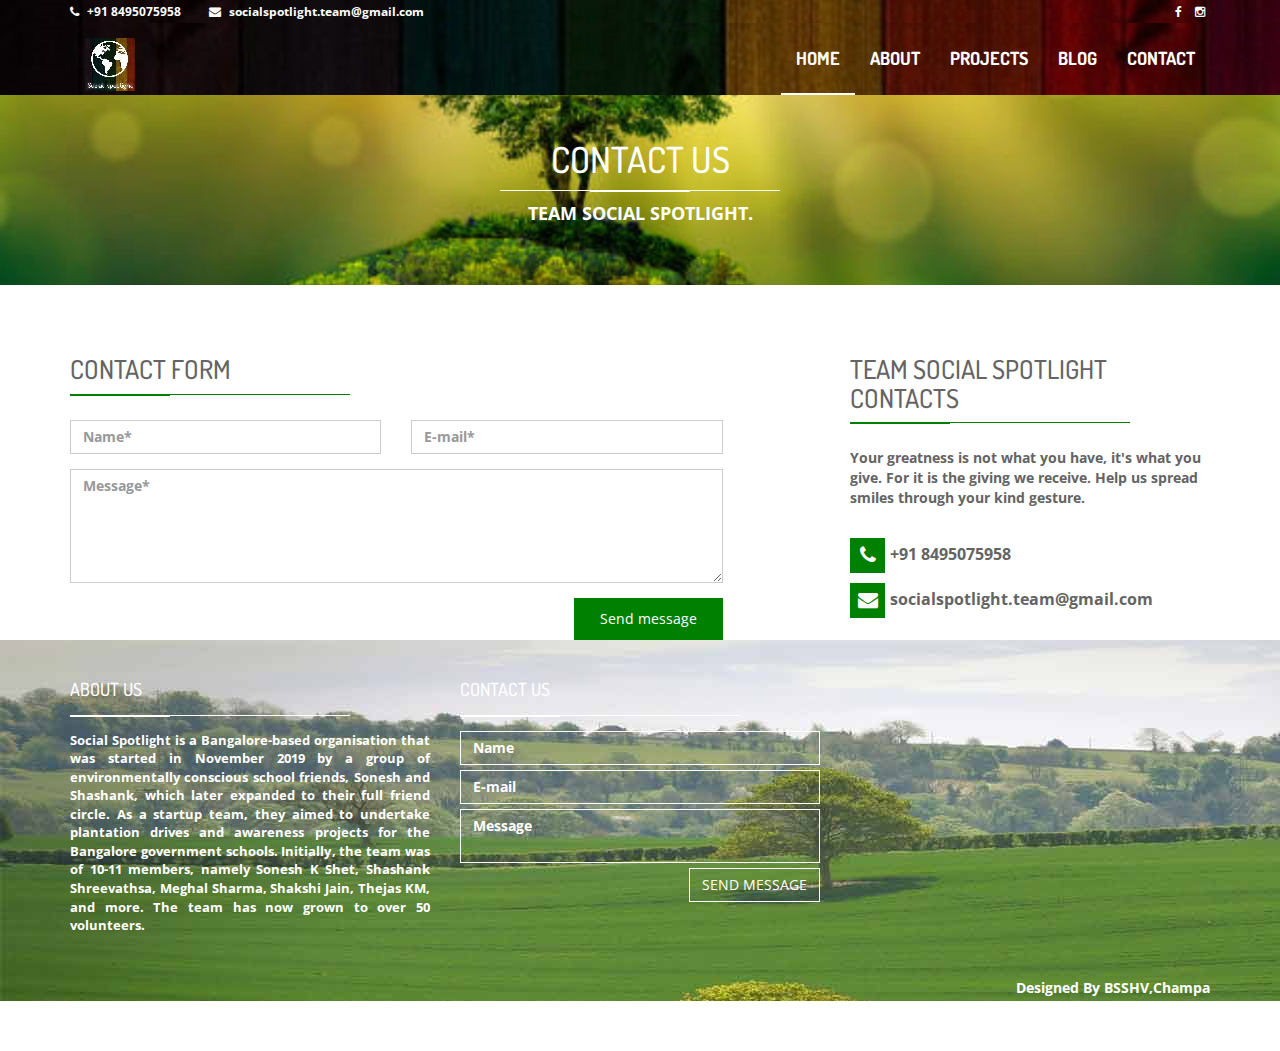
<file: contact.html>
<!DOCTYPE html>
<html class="no-js">
    <head>
        <meta charset="utf-8">
        <title>Social Spotlight</title>
        <meta name="description" content="">
        <meta name="viewport" content="width=device-width, initial-scale=1">
        <!-- Fonts -->
        <link href='http://fonts.googleapis.com/css?family=Open+Sans:400,300,700' rel='stylesheet' type='text/css'>
        <link href='http://fonts.googleapis.com/css?family=Dosis:400,700' rel='stylesheet' type='text/css'>

        <!-- Bootsrap -->
        <link rel="stylesheet" href="assets/css/bootstrap.min.css">

        <!-- Font awesome -->
        <link rel="stylesheet" href="assets/css/font-awesome.min.css">

        <!-- Owl carousel -->
        <link rel="stylesheet" href="assets/css/owl.carousel.css">

        <!-- Template main Css -->
        <link rel="stylesheet" href="assets/css/style.css">
        
        <!-- Modernizr -->
        <script src="assets/js/modernizr-2.6.2.min.js"></script>


    </head>

    <body>


    <header class="main-header">
        
    
        <nav class="navbar navbar-static-top">

            <div class="navbar-top">

              <div class="container">
                  <div class="row">

                    <div class="col-sm-6 col-xs-12">

                        <ul class="list-unstyled list-inline header-contact">
                            <li> <i class="fa fa-phone"></i> <a href="">+91 8495075958</a> </li>
                             <li> <i class="fa fa-envelope"></i> <a href="mailto:socialspotlight.team@gmail.com">socialspotlight.team@gmail.com</a> </li>
                       </ul> <!-- /.header-contact  -->
                      
                    </div>

                    <div class="col-sm-6 col-xs-12 text-right">

                        <ul class="list-unstyled list-inline header-social">

                            <li> <a href="https://www.facebook.com/teamsocialspotlight/"><i class="fa fa-facebook"></i></a> </li>
                            <li> <a href="https://www.instagram.com/teamsocialspotlight/"><i class="fa fa-instagram"></i></a> </li>
                            
                       </ul> <!-- /.header-social  -->
                      
                    </div>


                  </div>
              </div>

            </div>

            <div class="navbar-main">
              
              <div class="container">

                <div class="navbar-header">
                  <button type="button" class="navbar-toggle collapsed" data-toggle="collapse" data-target="#navbar" aria-expanded="false" aria-controls="navbar">

                    <span class="sr-only">Toggle navigation</span>
                    <span class="icon-bar"></span>
                    <span class="icon-bar"></span>
                    <span class="icon-bar"></span>

                  </button>
                  
                  <a class="navbar-brand" href="index.html"><img src="assets/images/logo1.jpeg" alt=""></a>
                  
                </div>

                <div id="navbar" class="navbar-collapse collapse pull-right">

                  <ul class="nav navbar-nav">

                    <li><a class="is-active" href="index.html">HOME</a></li>
                    <li><a href="about.html">ABOUT</a></li>
                    <li class="submenu-item"><a href="causes.html">PROJECTS </a></li>
                    <!--<li class="has-child"><a href="#">CAUSES</a>

                      <ul class="submenu">
                         <li class="submenu-item"><a href="causes.html">Causes list </a></li>
                         <li class="submenu-item"><a href="causes-single.html">Single cause </a></li>
                         <li class="submenu-item"><a href="causes-single.html">Single cause </a></li>
                         <li class="submenu-item"><a href="causes-single.html">Single cause </a></li>
                      </ul>

                    </li>-->
                    <li><a href="gallery.html">BLOG</a></li>
                    <li><a href="contact.html">CONTACT</a></li>

                  </ul>

                </div> <!-- /#navbar -->

              </div> <!-- /.container -->
              
            </div> <!-- /.navbar-main -->


        </nav> 

    </header> <!-- /. main-header -->



	<div class="page-heading text-center">

		<div class="container zoomIn animated">
			
			<h1 class="page-title">CONTACT US <span class="title-under"></span></h1>
			<p class="page-description">
				TEAM SOCIAL SPOTLIGHT.
			</p>
			
		</div>

	</div>

	<div class="main-container fadeIn animated">

		<div class="container">

			<div class="row">

				<div class="col-md-7 col-sm-12 col-form">

					<h2 class="title-style-2">CONTACT FORM <span class="title-under"></span></h2>

					<form action="php/mail.php" class="contact-form ajax-form">

						<div class="row">

							<div class="form-group col-md-6">
	                            <input type="text" name="name" class="form-control" placeholder="Name*" required>
	                        </div>

	                         <div class="form-group col-md-6">
	                            <input type="email" name="email" class="form-control" placeholder="E-mail*" required>
	                        </div>
							
						</div>

                        <div class="form-group">
                            <textarea name="message" rows="5" class="form-control" placeholder="Message*" required></textarea>
                        </div>

                        <div class="form-group alerts">
                        
                        	<div class="alert alert-success" role="alert">
							  
							</div>

							<div class="alert alert-danger" role="alert">
							  
							</div>
							
                        </div>	

                         <div class="form-group">
                            <button type="submit" class="btn btn-primary pull-right">Send message</button>
                        </div>

                        <div class="clearfix"></div>

					</form>

				</div>

				<div class="col-md-4 col-md-offset-1 col-contact">

					<h2 class="title-style-2"> TEAM SOCIAL SPOTLIGHT CONTACTS <span class="title-under"></span></h2>
					<p>
						Your greatness is not what you have, it's what you give. For it is the giving we receive. Help us spread smiles through your kind gesture.
					</p>

					<div class="contact-items">

						<ul class="list-unstyled contact-items-list">
							<li class="contact-item"> <span class="contact-icon"> <i class="fa fa-phone"></i></span>+91 8495075958</li>

							<li class="contact-item"> <span class="contact-icon"> <i class="fa fa-envelope"></i></span>socialspotlight.team@gmail.com</li>
						</ul>
					</div>

					
					
				</div>

			</div> <!-- /.row -->


		</div>
		


	<!-- </div>

	<div id="contact-map" class="contact-map">
		
	</div> -->


    <footer class="main-footer">

        


        <div class="footer-main">
            <div class="container">
                
                <div class="row">
                    <div class="col-md-4">

                        <div class="footer-col">

                            <h4 class="footer-title">About us <span class="title-under"></span></h4>

                            <div class="footer-content">

                                <p>
                                    <strong>Social Spotlight</strong> is a Bangalore-based organisation that was started in November 2019 by a group of environmentally conscious school friends, Sonesh and Shashank, which later expanded to their full friend circle. As a startup team, they aimed to undertake plantation drives and awareness projects for the Bangalore government schools. Initially, the team was of 10-11 members, namely Sonesh K Shet, Shashank Shreevathsa, Meghal Sharma, Shakshi Jain, Thejas KM, and more. The team has now grown to over 50 volunteers.</p> 

                                

                            </div>
                            
                        </div>

                    </div>

                    


                    <div class="col-md-4">

                        <div class="footer-col">

                            <h4 class="footer-title">Contact us <span class="title-under"></span></h4>

                            <div class="footer-content">

                                <div class="footer-form">
                                    
                                    <div class="footer-form" >
                                    
                                    <form action="php/mail.php" class="ajax-form">

                                        <div class="form-group">
                                            <input type="text" name="name" class="form-control" placeholder="Name" required>
                                        </div>

                                         <div class="form-group">
                                            <input type="email" name="email" class="form-control" placeholder="E-mail" required>
                                        </div>

                                        <div class="form-group">
                                            <textarea name="message" class="form-control" placeholder="Message" required></textarea>
                                        </div>

                                        <div class="form-group alerts">
                        
                                            <div class="alert alert-success" role="alert">
                                              
                                            </div>

                                            <div class="alert alert-danger" role="alert">
                                              
                                            </div>
                                            
                                        </div>

                                         <div class="form-group">
                                            <button type="submit" class="btn btn-submit pull-right">Send message</button>
                                        </div>
                                        
                                    </form>

                                </div>

                                </div>
                            </div>
                            
                        </div>

                    </div>
                    <div class="clearfix"></div>



                </div>
                
                
            </div>

            
        </div>

        <div class="footer-bottom">

            <div class="container text-right">
                <strong>Designed By BSSHV,Champa</strong> 
            </div>
        </div>
        
    </footer>




       
        
        <!-- jQuery -->
        <script src="//ajax.googleapis.com/ajax/libs/jquery/1.11.1/jquery.min.js"></script>
        <script>window.jQuery || document.write('<script src="assets/js/jquery-1.11.1.min.js"><\/script>')</script>

        <!-- Bootsrap javascript file -->
        <script src="assets/js/bootstrap.min.js"></script>


        <!-- Google map  -->
        <script src="http://maps.google.com/maps/api/js?sensor=false&amp;libraries=places" type="text/javascript"></script>


        <!-- Template main javascript -->
        <script src="assets/js/main.js"></script>

        <!-- Google Analytics: change UA-XXXXX-X to be your site's ID. -->
        <script>
            (function(b,o,i,l,e,r){b.GoogleAnalyticsObject=l;b[l]||(b[l]=
            function(){(b[l].q=b[l].q||[]).push(arguments)});b[l].l=+new Date;
            e=o.createElement(i);r=o.getElementsByTagName(i)[0];
            e.src='//www.google-analytics.com/analytics.js';
            r.parentNode.insertBefore(e,r)}(window,document,'script','ga'));
            ga('create','UA-XXXXX-X');ga('send','pageview');
        </script>
    </body>
</html>
</file>
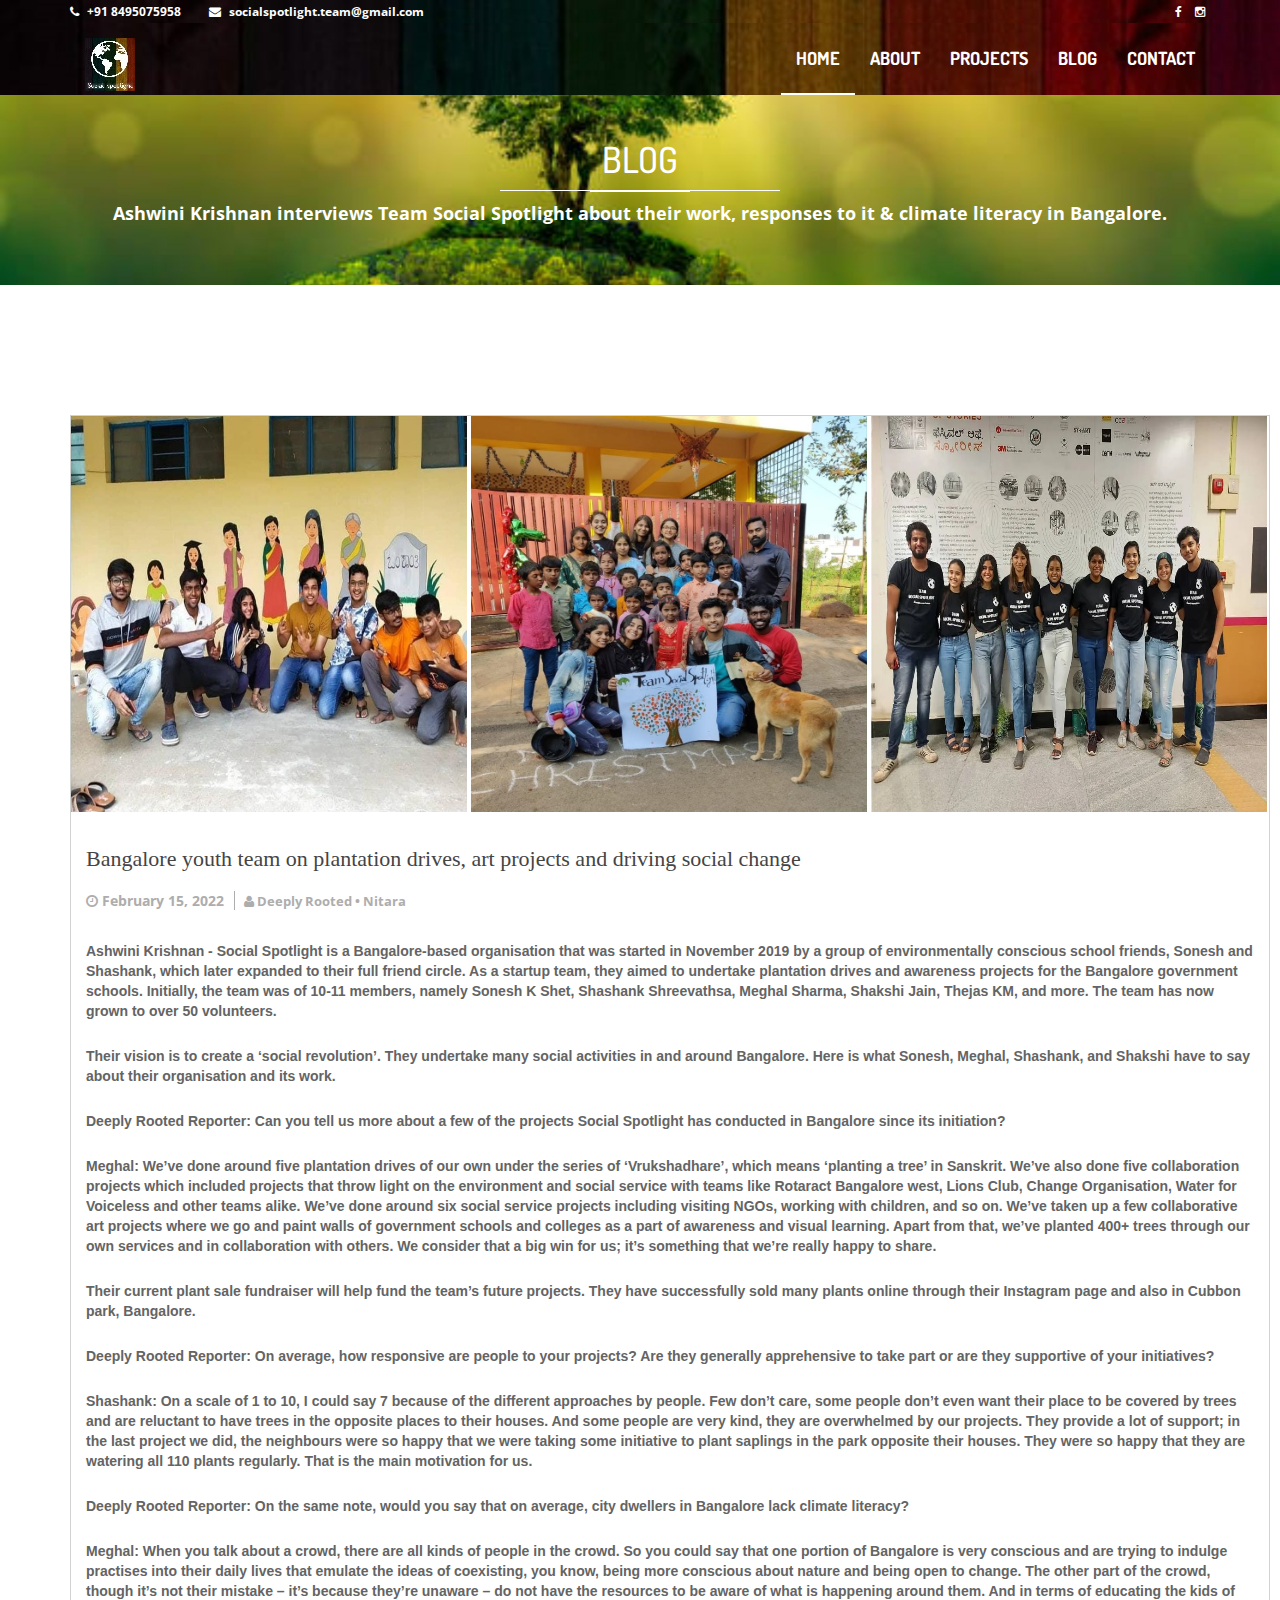
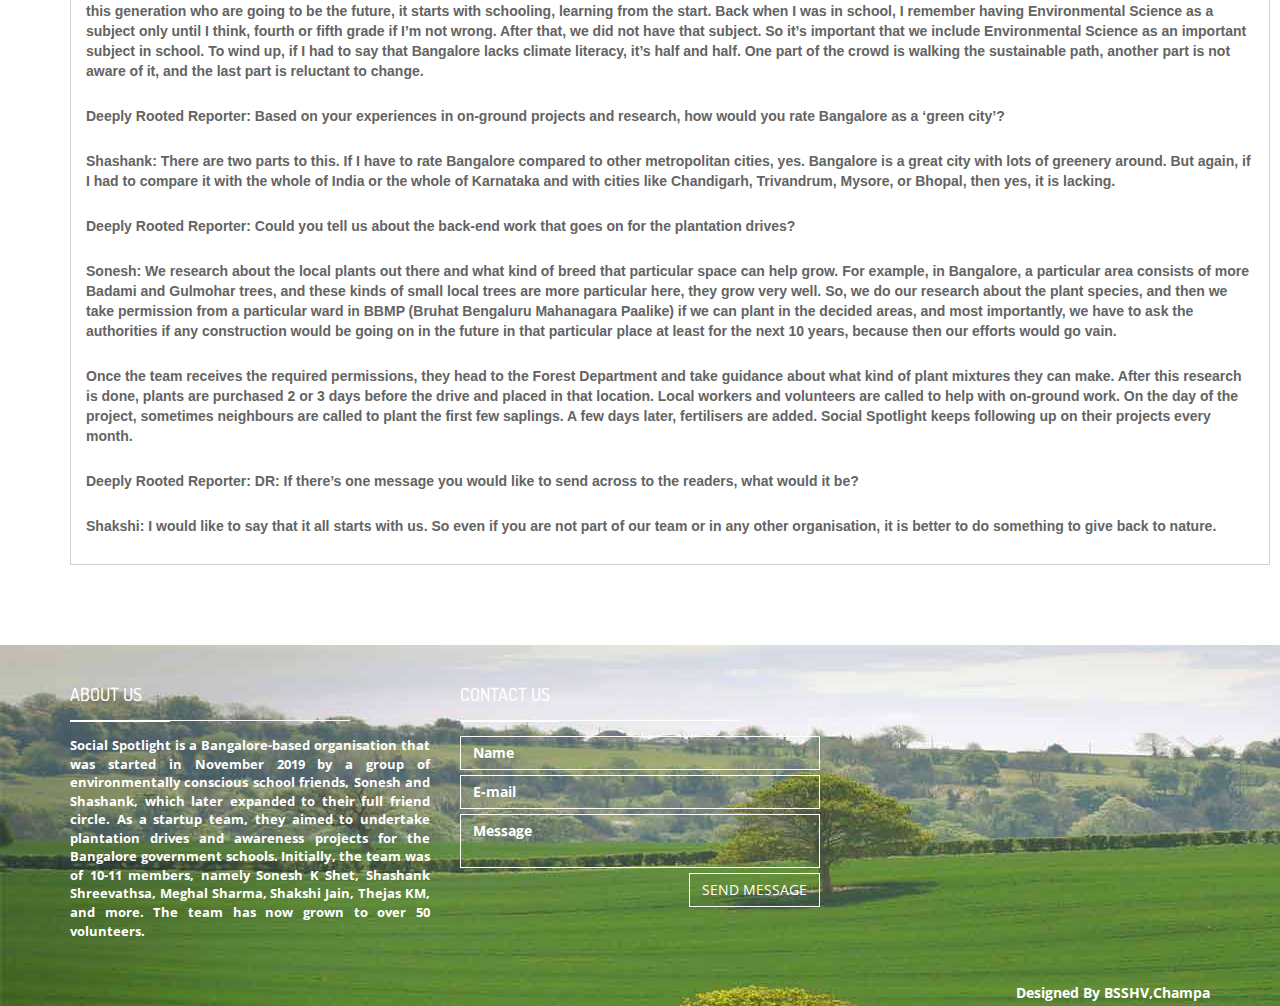
<file: gallery.html>
<!DOCTYPE html>
<html class="no-js">
    <head>
        <meta charset="utf-8">
        <title>Social Spotlight</title>
        <meta name="description" content="">
        <meta name="viewport" content="width=device-width, initial-scale=1">
        <!-- Fonts -->
        <link href='http://fonts.googleapis.com/css?family=Open+Sans:400,300,700' rel='stylesheet' type='text/css'>
        <link href='http://fonts.googleapis.com/css?family=Dosis:400,700' rel='stylesheet' type='text/css'>

        <!-- Bootsrap -->
        <link rel="stylesheet" href="assets/css/bootstrap.min.css">

        <!-- Font awesome -->
        <link rel="stylesheet" href="assets/css/font-awesome.min.css">

        <!-- Owl carousel -->
        <link rel="stylesheet" href="assets/css/owl.carousel.css">

        <!-- Template main Css -->
        <link rel="stylesheet" href="assets/css/style.css">
        
        <!-- Modernizr -->
        <script src="assets/js/modernizr-2.6.2.min.js"></script>


    </head>

    <body>


    <header class="main-header">
        
    
        <nav class="navbar navbar-static-top">

            <div class="navbar-top">

              <div class="container">
                  <div class="row">

                    <div class="col-sm-6 col-xs-12">

                        <ul class="list-unstyled list-inline header-contact">
                            <li> <i class="fa fa-phone"></i> <a href="">+91 8495075958</a> </li>
                             <li> <i class="fa fa-envelope"></i> <a href="mailto:socialspotlight.team@gmail.com">socialspotlight.team@gmail.com</a> </li>
                       </ul> <!-- /.header-contact  -->
                      
                    </div>

                    <div class="col-sm-6 col-xs-12 text-right">

                        <ul class="list-unstyled list-inline header-social">

                            <li> <a href="https://www.facebook.com/teamsocialspotlight/"><i class="fa fa-facebook"></i></a> </li>
                            <li> <a href="https://www.instagram.com/teamsocialspotlight/"><i class="fa fa-instagram"></i></a> </li>
                            
                       </ul> <!-- /.header-social  -->
                      
                    </div>


                  </div>
              </div>

            </div>

            <div class="navbar-main">
              
              <div class="container">

                <div class="navbar-header">
                  <button type="button" class="navbar-toggle collapsed" data-toggle="collapse" data-target="#navbar" aria-expanded="false" aria-controls="navbar">

                    <span class="sr-only">Toggle navigation</span>
                    <span class="icon-bar"></span>
                    <span class="icon-bar"></span>
                    <span class="icon-bar"></span>

                  </button>
                  
                  <a class="navbar-brand" href="index.html"><img src="assets/images/logo1.jpeg" alt=""></a>
                  
                </div>

                <div id="navbar" class="navbar-collapse collapse pull-right">

                  <ul class="nav navbar-nav">

                    <li><a class="is-active" href="index.html">HOME</a></li>
                    <li><a href="about.html">ABOUT</a></li>
                    <li class="submenu-item"><a href="causes.html">PROJECTS </a></li>
                    <!--<li class="has-child"><a href="#">CAUSES</a>

                      <ul class="submenu">
                         <li class="submenu-item"><a href="causes.html">Causes list </a></li>
                         <li class="submenu-item"><a href="causes-single.html">Single cause </a></li>
                         <li class="submenu-item"><a href="causes-single.html">Single cause </a></li>
                         <li class="submenu-item"><a href="causes-single.html">Single cause </a></li>
                      </ul>

                    </li>-->
                    <li><a href="gallery.html">BLOG</a></li>
                    <li><a href="contact.html">CONTACT</a></li>

                  </ul>

                </div> <!-- /#navbar -->

              </div> <!-- /.container -->
              
            </div> <!-- /.navbar-main -->


        </nav> 

    </header> <!-- /. main-header -->


	<div class="page-heading text-center">

		<div class="container zoomIn animated">
			
			<h1 class="page-title">BLOG <span class="title-under"></span></h1>
			<p class="page-description">
				Ashwini Krishnan interviews Team Social Spotlight about their work, responses to it & climate literacy in Bangalore.
			</p>
			
		</div>

	</div>

<!--Start of blog-->
<section id="blog">
    <div class="container">
        
        <!--End of row-->
        <div class="row">
            <div class="col-md-4">
                <div class="blog_news">
                    <div class="single_blog_item">
                        <div class="blog_img">
                            <img src="assets/images/blog1.jpg" alt="">
                            <img src="assets/images/blog/blog2.jpg" alt="">
                            <img src="assets/images/blog/blog3.jpg" alt="">
                        </div>
                        <div class="blog_content">
                            <h3>Bangalore youth team on plantation drives, art projects and driving social change</h3></a>
                            <div class="expert">
                                <div class="left-side text-left">
                                    <p class="left_side">
                                        <span class="clock"><i class="fa fa-clock-o"></i></span>
                                        <span class="time">February 15, 2022</span>
                                        <span class="admin"><i class="fa fa-user"></i> Deeply Rooted • Nitara</span></a>
                                    </p>
                                    
                                </div>
                            </div>

                            <p class="blog_news_content">Ashwini Krishnan - Social Spotlight is a Bangalore-based organisation that was started in November 2019 by a group of environmentally conscious school friends, Sonesh and Shashank, which later expanded to their full friend circle. As a startup team, they aimed to undertake plantation drives and awareness projects for the Bangalore government schools. Initially, the team was of 10-11 members, namely Sonesh K Shet, Shashank Shreevathsa, Meghal Sharma, Shakshi Jain, Thejas KM, and more. The team has now grown to over 50 volunteers.</p>
                            <p class="blog_news_content">Their vision is to create a ‘social revolution’. They undertake many social activities in and around Bangalore. Here is what Sonesh, Meghal, Shashank, and Shakshi have to say about their organisation and its work.</p>
                            <p class="blog_news_content">Deeply Rooted Reporter: Can you tell us more about a few of the projects Social Spotlight has conducted in Bangalore since its initiation?</p>
                            <p class="blog_news_content">Meghal: We’ve done around five plantation drives of our own under the series of ‘Vrukshadhare’, which means ‘planting a tree’ in Sanskrit. We’ve also done five collaboration projects which included projects that throw light on the environment and social service with teams like Rotaract Bangalore west, Lions Club, Change Organisation, Water for Voiceless and other teams alike. We’ve done around six social service projects including visiting NGOs, working with children, and so on. We’ve taken up a few collaborative art projects where we go and paint walls of government schools and colleges as a part of awareness and visual learning. Apart from that, we’ve planted 400+ trees through our own services and in collaboration with others. We consider that a big win for us; it’s something that we’re really happy to share.</p>
                            <p class="blog_news_content">Their current plant sale fundraiser will help fund the team’s future projects. They have successfully sold many plants online through their Instagram page and also in Cubbon park, Bangalore.</p>
                            <p class="blog_news_content">Deeply Rooted Reporter: On average, how responsive are people to your projects? Are they generally apprehensive to take part or are they supportive of your initiatives? </p>
                            <p class="blog_news_content">Shashank: On a  scale of 1 to 10, I could say 7 because of the different approaches by people. Few don’t care, some people don’t even want their place to be covered by trees and are reluctant to have trees in the opposite places to their houses. And some people are very kind, they are overwhelmed by our projects. They provide a lot of support; in the last project we did, the neighbours were so happy that we were taking some initiative to plant saplings in the park opposite their houses. They were so happy that they are watering all 110 plants regularly. That is the main motivation for us.</p>
                            <p class="blog_news_content">Deeply Rooted Reporter: On the same note, would you say that on average, city dwellers in Bangalore lack climate literacy?</p>
                            <p class="blog_news_content">Meghal: When you talk about a crowd, there are all kinds of people in the crowd. So you could say that one portion of Bangalore is very conscious and are trying to indulge practises into their daily lives that emulate the ideas of coexisting, you know, being more conscious about nature and being open to change. The other part of the crowd, though it’s not their mistake – it’s because they’re unaware – do not have the resources to be aware of what is happening around them. And in terms of educating the kids of this generation who are going to be the future, it starts with schooling, learning from the start. Back when I was in school, I remember having Environmental Science as a subject only until I think, fourth or fifth grade if I’m not wrong. After that, we did not have that subject. So it’s important that we include Environmental Science as an important subject in school. To wind up, if I had to say that Bangalore lacks climate literacy, it’s half and half. One part of the crowd is walking the sustainable path, another part is not aware of it, and the last part is reluctant to change.</p>
                            <p class="blog_news_content">Deeply Rooted Reporter: Based on your experiences in on-ground projects and research, how would you rate Bangalore as a ‘green city’?</p>
                            <p class="blog_news_content">Shashank: There are two parts to this. If I have to rate Bangalore compared to other metropolitan cities, yes. Bangalore is a great city with lots of greenery around. But again, if I had to compare it with the whole of India or the whole of Karnataka and with cities like Chandigarh, Trivandrum, Mysore, or Bhopal, then yes, it is lacking.</p>
                            <p class="blog_news_content">Deeply Rooted Reporter: Could you tell us about the back-end work that goes on for the plantation drives?</p>
                            <p class="blog_news_content">Sonesh:  We research about the local plants out there and what kind of breed that particular space can help grow. For example, in Bangalore, a particular area consists of more Badami and Gulmohar trees, and these kinds of small local trees are more particular here, they grow very well. So, we do our research about the plant species, and then we take permission from a particular ward in BBMP (Bruhat Bengaluru  Mahanagara Paalike) if we can plant in the decided areas, and most importantly, we have to ask the authorities if any construction would be going on in the future in that particular place at least for the next 10 years, because then our efforts would go vain.</p>
                            <p class="blog_news_content">Once the team receives the required permissions, they head to the Forest Department and take guidance about what kind of plant mixtures they can make. After this research is done, plants are purchased 2 or 3 days before the drive and placed in that location. Local workers and volunteers are called to help with on-ground work. On the day of the project, sometimes neighbours are called to plant the first few saplings. A few days later, fertilisers are added. Social Spotlight keeps following up on their projects every month.</p>
                            <p class="blog_news_content">Deeply Rooted Reporter: DR: If there’s one message you would like to send across to the readers, what would it be?</p>
                            <p class="blog_news_content">Shakshi: I would like to say that it all starts with us. So even if you are not part of our team or in any other organisation, it is better to do something to give back to nature.</p>
                        </div>
                    </div>
                </div>
            </div>
            <!--End of col-md-4-->
            
           
        </div>
        <!--End of row-->
    </div>
    <!--End of container-->
</section>
<!-- end of blog-->


    <footer class="main-footer">

        


        <div class="footer-main">
            <div class="container">
                
                <div class="row">
                    <div class="col-md-4">

                        <div class="footer-col">

                            <h4 class="footer-title">About us <span class="title-under"></span></h4>

                            <div class="footer-content">

                                <p>
                                    <strong>Social Spotlight</strong> is a Bangalore-based organisation that was started in November 2019 by a group of environmentally conscious school friends, Sonesh and Shashank, which later expanded to their full friend circle. As a startup team, they aimed to undertake plantation drives and awareness projects for the Bangalore government schools. Initially, the team was of 10-11 members, namely Sonesh K Shet, Shashank Shreevathsa, Meghal Sharma, Shakshi Jain, Thejas KM, and more. The team has now grown to over 50 volunteers.</p> 

                                

                            </div>
                            
                        </div>

                    </div>

                    


                    <div class="col-md-4">

                        <div class="footer-col">

                            <h4 class="footer-title">Contact us <span class="title-under"></span></h4>

                            <div class="footer-content">

                                <div class="footer-form">
                                    
                                    <div class="footer-form" >
                                    
                                    <form action="php/mail.php" class="ajax-form">

                                        <div class="form-group">
                                            <input type="text" name="name" class="form-control" placeholder="Name" required>
                                        </div>

                                         <div class="form-group">
                                            <input type="email" name="email" class="form-control" placeholder="E-mail" required>
                                        </div>

                                        <div class="form-group">
                                            <textarea name="message" class="form-control" placeholder="Message" required></textarea>
                                        </div>

                                        <div class="form-group alerts">
                        
                                            <div class="alert alert-success" role="alert">
                                              
                                            </div>

                                            <div class="alert alert-danger" role="alert">
                                              
                                            </div>
                                            
                                        </div>

                                         <div class="form-group">
                                            <button type="submit" class="btn btn-submit pull-right">Send message</button>
                                        </div>
                                        
                                    </form>

                                </div>

                                </div>
                            </div>
                            
                        </div>

                    </div>
                    <div class="clearfix"></div>



                </div>
                
                
            </div>

            
        </div>

        <div class="footer-bottom">

            <div class="container text-right">
                <strong>Designed By BSSHV,Champa</strong> 
            </div>
        </div>
        
    </footer>




       
        
        <!-- jQuery -->
        <script src="//ajax.googleapis.com/ajax/libs/jquery/1.11.1/jquery.min.js"></script>
        <script>window.jQuery || document.write('<script src="assets/js/jquery-1.11.1.min.js"><\/script>')</script>

        <!-- Bootsrap javascript file -->
        <script src="assets/js/bootstrap.min.js"></script>

        <!-- PrettyPhoto javascript file -->
        <script src="assets/js/jquery.prettyPhoto.js"></script>

        <!-- Template main javascript -->
        <script src="assets/js/main.js"></script>

        <!-- Google Analytics: change UA-XXXXX-X to be your site's ID. -->
        <script>
            (function(b,o,i,l,e,r){b.GoogleAnalyticsObject=l;b[l]||(b[l]=
            function(){(b[l].q=b[l].q||[]).push(arguments)});b[l].l=+new Date;
            e=o.createElement(i);r=o.getElementsByTagName(i)[0];
            e.src='//www.google-analytics.com/analytics.js';
            r.parentNode.insertBefore(e,r)}(window,document,'script','ga'));
            ga('create','UA-XXXXX-X');ga('send','pageview');
        </script>
    </body>
</html>
</file>
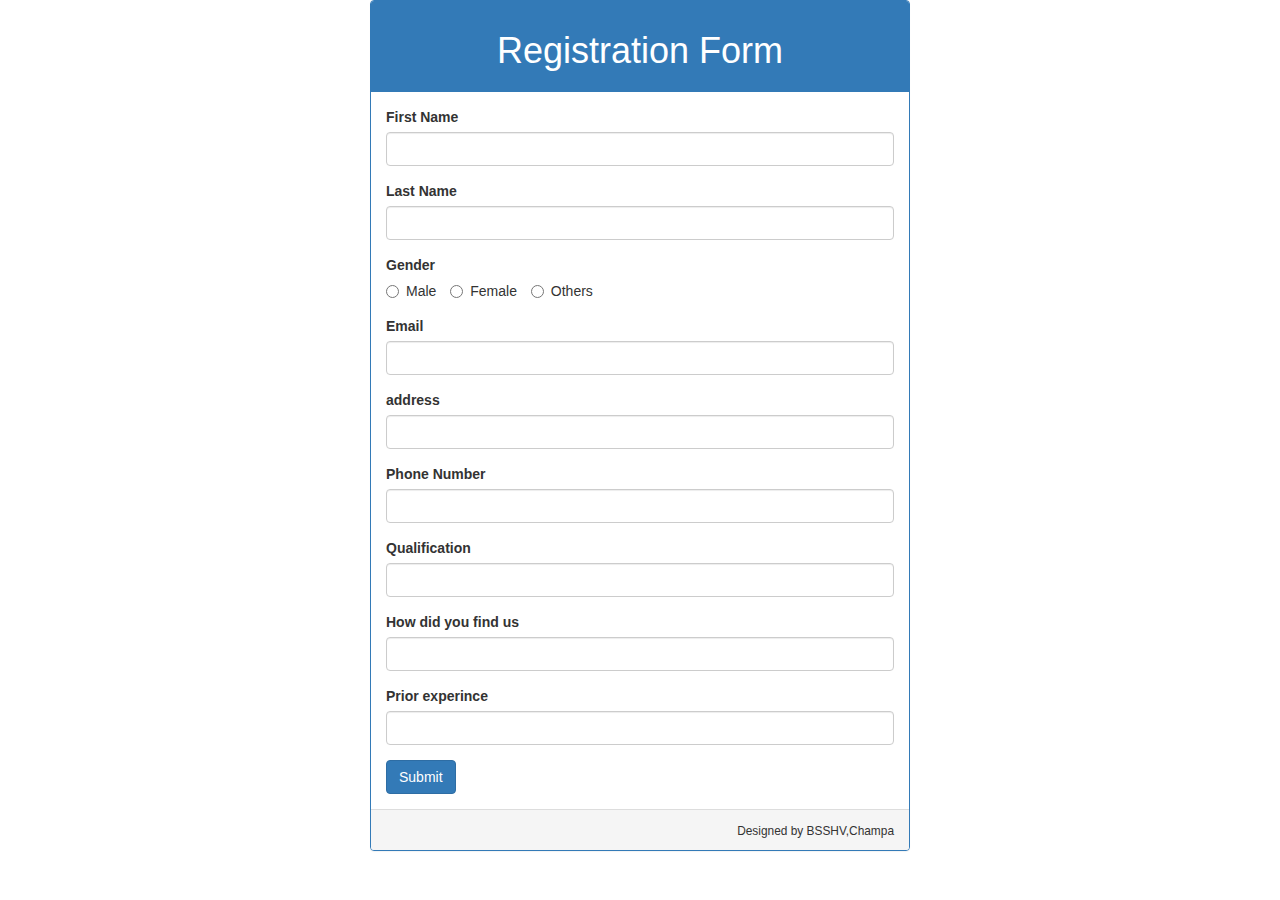
<file: join.html>
<!DOCTYPE html>
<html>
  <head>
    <title>Registration Page</title>
    <link rel="stylesheet" type="text/css" href="css/bootstrap.css" />
  </head>
  <body>
    <div class="container">
      <div class="row col-md-6 col-md-offset-3">
        <div class="panel panel-primary">
          <div class="panel-heading text-center">
            <h1>Registration Form</h1>
          </div>
          <div class="panel-body">
            <form action="connect.php" method="post">
              <div class="form-group">
                <label for="firstName">First Name</label>
                <input
                  type="text"
                  class="form-control"
                  id="firstName"
                  name="firstName"
                />
              </div>
              <div class="form-group">
                <label for="lastName">Last Name</label>
                <input
                  type="text"
                  class="form-control"
                  id="lastName"
                  name="lastName"
                />
              </div>
              <div class="form-group">
                <label for="gender">Gender</label>
                <div>
                  <label for="male" class="radio-inline"
                    ><input
                      type="radio"
                      name="gender"
                      value="m"
                      id="male"
                    />Male</label
                  >
                  <label for="female" class="radio-inline"
                    ><input
                      type="radio"
                      name="gender"
                      value="f"
                      id="female"
                    />Female</label
                  >
                  <label for="others" class="radio-inline"
                    ><input
                      type="radio"
                      name="gender"
                      value="o"
                      id="others"
                    />Others</label
                  >
                </div>
              </div>
              <div class="form-group">
                <label for="email">Email</label>
                <input
                  type="text"
                  class="form-control"
                  id="email"
                  name="email"
                />
              </div>
              <div class="form-group">
                <label for="address">address</label>
                <input
                  type="address"
                  class="form-control"
                  id="address"
                  name="address"
                />
              </div>
              <div class="form-group">
                <label for="number">Phone Number</label>
                <input
                  type="number"
                  class="form-control"
                  id="number"
                  name="number"
                />
              </div>
              <div class="form-group">
                <label for="number">Qualification</label>
                <input
                  type="text"
                  class="form-control"
                  id="qualification"
                  name="qualification"
                />
              </div>
              <div class="form-group">
                <label for="number">How did you find us</label>
                <input
                  type="text"
                  class="form-control"
                  id="how"
                  name="how"
                />
              </div>
              <div class="form-group">
                <label for="number">Prior experince</label>
                <input
                  type="text"
                  class="form-control"
                  id="exp"
                  name="exp"
                />
              </div>
              <input type="submit" class="btn btn-primary" name="JOIN US" />
            </form>
          </div>
          <div class="panel-footer text-right">
            <small>Designed by BSSHV,Champa</small>
          </div>
        </div>
      </div>
    </div>
    
</div>
  </body>
</html>
</file>
<file: assets/css/style.css>
body {
  font-family: "Open sans", sans-serif;
  color: #646464;
  font-weight: 700;
}

h1,
h2,
h3,
h4 {
  font-family: "Dosis", sans-serif;
}

a {
  color: inherit;
}
a:hover, a:focus, a:active {
  color: inherit;
}

/* Layout*/
/* Header */
.navbar-static-top {
  margin: 0;
  border: 0;
  color: #fff;
}

.navbar-top {
  background-image: url(b1.jpeg);
  background-repeat: no-repeat;
  background-size: cover;
  font-size: 12px;
  padding: 3px 0;
}
.navbar-top .list-inline {
  margin-bottom: 0;
}
.navbar-top .header-contact li {
  margin-right: 15px;
}
.navbar-top .header-contact li .fa {
  margin-right: 5px;
}

.navbar-main {
  margin-bottom: 0;
  color: #fff;
  background-image: url(b1.jpeg);
  background-repeat: no-repeat;
  background-size: cover;
}
.navbar-main .navbar-brand {
  border-bottom: none !important;
}
.navbar-main a:hover,
.navbar-main a:active,
.navbar-main a:focus,
.navbar-main a.is-active {
  background: none !important;
  color: inherit;
  border-bottom: 2px solid #fff;
}
.navbar-main .submenu {
  position: absolute;
  list-style: none;
  background: #000;
  padding: 0;
  width: 150px;
  left: -35px;
  visibility: hidden;
  top: 85px;
  -moz-transition: all, 0.05s;
  -o-transition: all, 0.05s;
  -webkit-transition: all, 0.05s;
  transition: all, 0.05s;
}
.navbar-main .submenu li {
  border-top: 1px solid #185b91;
}
.navbar-main .submenu li:hover {
  background: #185b91;
  -moz-transition: all, 0.3s;
  -o-transition: all, 0.3s;
  -webkit-transition: all, 0.3s;
  transition: all, 0.3s;
}
.navbar-main .submenu li a {
  width: 100%;
  border-bottom: none;
  text-decoration: none;
  padding: 5px 25px;
  display: block;
  font-size: 16px;
}
.navbar-main li a {
  font-family: "Dosis", sans-serif;
  font-size: 18px;
  padding: 25px 15px;
  border-bottom: 2px solid transparent;
}
.navbar-main li:hover .submenu {
  top: 62px;
  visibility: visible;
  -moz-transition: all, 0.25s;
  -o-transition: all, 0.25s;
  -webkit-transition: all, 0.25s;
  transition: all, 0.25s;
}
.navbar-main .icon-bar {
  background: #fff;
}

/* Home Slider 
================================= */
.carousel-home img {
  width: 100%;
}
.carousel-home .carousel-control {
  background: #1f76bd;
  height: 80px;
  width: 40px;
  top: 50%;
  margin-top: -40px;
  -moz-transition: width, 0.3s;
  -o-transition: width, 0.3s;
  -webkit-transition: width, 0.3s;
  transition: width, 0.3s;
}
.carousel-home .carousel-control .fa {
  font-size: 2.5em;
  padding-top: 12px;
}
.carousel-home .carousel-control:hover {
  width: 50px;
}
.carousel-home .carousel-caption {
  top: 50%;
  bottom: auto;
  transform: translateY(-50%);
}
.carousel-home .carousel-title {
  color: #fff;
  font-family: "Dosis", sans-serif;
  font-size: 50px;
  font-weight: bold;
  text-transform: uppercase;
}
.carousel-home .carousel-subtitle {
  font-size: 25px;
  text-transform: uppercase;
}
.carousel-home .btn {
  margin-top: 30px;
}

.section-home {
  margin: 30px 0;
}

/* home/ about-us 
================================= */
.about-us {
  margin: 30px 0;
}

.about-us-col {
  height: 425px;
  padding: 25px;
  text-align: center;
  background-color: green;
  color: #fff;
}
.about-us-col .col-icon-wrapper {
  font-size: 70px;
}
.about-us-col .col-title {
  text-transform: uppercase;
}
.about-us-col .col-details {
  text-align: justify;
  margin-bottom: 25px;
  min-height: 80px;
}

/* home/reasons 
================================= */
.home-reasons {
  margin: 25px 0;
}

.reasons-col {
  position: relative;
  overflow: hidden;
}
.reasons-col img {
  width: 100%;
  -moz-transition: all, 0.5s;
  -o-transition: all, 0.5s;
  -webkit-transition: all, 0.5s;
  transition: all, 0.5s;
}
.reasons-col .reasons-titles {
  position: absolute;
  bottom: 0;
  text-align: center;
  background: green;
  width: 100%;
  color: #fff;
  text-transform: uppercase;
  height: 125px;
  padding: 25px 0;
}
.reasons-col .reasons-title {
  font-weight: bold;
}
.reasons-col .on-hover {
  position: absolute;
  top: 0;
  bottom: 125px;
  width: 100%;
  padding: 25px;
  color: #fff;
  text-align: justify;
  background: green;
  border-bottom: 1px solid #fff;
  visibility: hidden;
  opacity: 0;
  -moz-transition: all, 0.5s;
  -o-transition: all, 0.5s;
  -webkit-transition: all, 0.5s;
  transition: all, 0.5s;
}
.reasons-col:hover .on-hover {
  visibility: visible;
  opacity: 1;
  padding: 50px;
  -moz-transition: all, 1s;
  -o-transition: all, 1s;
  -webkit-transition: all, 1s;
  transition: all, 1s;
}
.reasons-col:hover img {
  -moz-transform: perspective(1.1) scale3d(1.1, 1.1, 1.1);
  -webkit-transform: perspective(1.1) scale3d(1.1, 1.1, 1.1);
  transform: perspective(1.1) scale3d(1.1, 1.1, 1.1);
}

/* home/causes
================================= */
.cause {
  padding-bottom: 15px;
  margin-bottom: 30px;
  border: 1px solid green;
  background: #eff0f2;
  transition: all, 0.3s;
}
.cause .cause-progress {
  margin: 0 10px 15px;
  border: 1px solid #1f76bd;
  border-radius: 3px;
}
.cause .cause-progress .progress-bar {
  background: #1f76bd;
  box-shadow: none;
}
.cause .cause-img {
  margin-bottom: 15px;
  width: 100%;
}
.cause .cause-title {
  text-align: center;
  margin-bottom: 10px;
  font-weight: bold;
}
.cause .cause-details {
  text-align: justify;
  padding: 0 15px;
  font-size: 13px;
  margin-bottom: 15px;
  min-height: 115px;
}
.cause:hover {
  background: #f0f0f0;
  color: #144d7b;
  border-color: #144d7b;
}

/* Team 
================================= */
.team-member {
  background: #1f76bd;
  color: #fff;
  text-align: center;
  padding-bottom: 15px;
  border: 1px solid #1f76bd;
}
.team-member .thumnail img {
  width: 100%;
}
.team-member .member-name {
  font-weight: bold;
}
.team-member .member-position {
  padding: 0 15px 5px;
}

/* footer 
================================= */
.footer-top {
  background: green;
  height: 40px;
}

.main-footer {
  background-image: url(img1.jpg);
  color: #fff;
}
.main-footer .footer-main {
  padding: 30px 0;
}
.main-footer .footer-title {
  text-transform: uppercase;
  margin-bottom: 10px;
}
.main-footer .footer-title .title-under {
  background: #fff;
  margin: 15px 0;
  text-align: left;
}
.main-footer .footer-title .title-under:after {
  margin: 0;
  background: #fff;
}
.main-footer .footer-content {
  text-align: justify;
  font-size: 13px;
}
.main-footer .tweet {
  font-size: 13px;
}
.main-footer .tweet:after {
  content: "";
  height: 1px;
  display: block;
  background: #115c9b;
  width: 150px;
  margin: 15px auto;
}
.main-footer .tweet:last-child:after {
  display: none;
}

.footer-bottom {
  background: transparent;
  padding: 3px;
}

.footer-form .form-group {
  margin-bottom: 5px;
}
.footer-form .form-control {
  background: transparent;
  color: #fff;
  border: 0;
  border-radius: 0;
  margin-bottom: 5px;
  border: 1px solid #fff;
  resize: none;
}
.footer-form .btn-submit {
  border-radius: 0;
  background: transparent;
  text-transform: uppercase;
  border: 1px solid #fff;
  -moz-transition: all, 0.5s;
  -o-transition: all, 0.5s;
  -webkit-transition: all, 0.5s;
  transition: all, 0.5s;
}
.footer-form .btn-submit:hover {
  background: #fff;
}
.footer-form input:-moz-placeholder,
.footer-form textarea:-moz-placeholder {
  color: #fff;
}
.footer-form input::-moz-placeholder,
.footer-form textarea::-moz-placeholder {
  color: #fff;
}
.footer-form input:-ms-input-placeholder,
.footer-form textarea:-ms-input-placeholder {
  color: #fff;
}
.footer-form input::-webkit-input-placeholder,
.footer-form textarea::-webkit-input-placeholder {
  color: #fff;
}

/* Pages 
================================= */
.page-heading {
  background: url('ach.jpg') no-repeat center;
  background-size: cover;
  min-height: 190px;
  color: #fff;
  padding: 25px 15px;
  margin-bottom: 50px;
}
.page-heading .title-under {
  background: #fff;
}

.page-description {
  font-size: 18px;
}

.main-container {
  margin-bottom: 50px;
}

/* Pages/Gallery 
================================= */
.gallery-item {
  padding: 0;
  display: block;
  margin: 0;
}
.gallery-item img {
  width: 100%;
}

.contact-items {
  margin-top: 30px;
}
.contact-items .contact-item {
  margin-bottom: 10px;
  vertical-align: middle;
  font-size: 16px;
}
.contact-items .contact-icon {
  display: inline-block;
  width: 35px;
  height: 35px;
  background: green;
  vertical-align: middle;
  margin-right: 5px;
  color: #fff;
  text-align: center;
}
.contact-items .contact-icon .fa {
  vertical-align: sub;
  font-size: 20px;
  margin-top: 7px;
}

/* contact 
================================= */
.contact-map {
  height: 350px;
  background: #ccc;
}

form .alert {
  display: none;
}

/* Causes 
================================= */
.cause-carousel {
  margin-top: 15px;
  margin-bottom: 30px;
}

/* =============================================================================
	Module
========================================================================== */
.btn-primary {
  background: green;
  border: none;
  border-radius: 0;
  padding: 10px 25px;
  border: 1px solid transparent;
  -moz-transition: all, 0.3s;
  -o-transition: all, 0.3s;
  -webkit-transition: all, 0.3s;
  transition: all, 0.3s;
}
.btn-primary:hover {
  background: #fff;
  color: green;
  border: 1px solid green;
}

.btn-secondary {
  background: #fff;
  color: #1f76bd;
  border-radius: 0;
}
.btn-secondary:hover {
  background: #1f76bd;
  color: #fff;
}

.title-style-1 {
  text-align: center;
  text-transform: uppercase;
  font-size: 26px;
  margin-bottom: 50px;
}

.title-style-2 {
  text-align: left;
  text-transform: uppercase;
  font-size: 26px;
  margin-bottom: 25px;
}
.title-style-2 .title-under {
  display: block;
  margin: 5px 0;
}
.title-style-2 .title-under:after {
  margin: 0;
  margin-top: 10px;
}

.title-under {
  display: block;
  margin: 5px auto;
  background: green;
  height: 1px;
  width: 280px;
}
.title-under:after {
  content: '';
  display: block;
  width: 100px;
  background: inherit;
  height: 2px;
  margin: 0 auto;
  margin-top: 10px;
}

/* Modal
================================= */
.form-control {
  border-radius: 0;
  box-shadow: none;
}

/* Tabeles
================================= */
.table-style-1 thead {
  background: #1f76bd;
  border-bottom: 1px solid #144d7b;
  color: #fff;
}
.table-style-1 td,
.table-style-1 th {
  border-bottom: 1px solid #1f76bd;
}

.table-style-2 thead {
  background: #115c9b;
  border-bottom: 1px solid #144d7b;
  color: #fff;
}
.table-style-2 tbody tr:nth-child(even) {
  background: #1f76bd;
  color: #fff;
}
.table-style-2 td,
.table-style-2 th {
  border-bottom: 1px solid #1f76bd;
}

/* Tabs
================================= */
.nav-tabs {
  border-bottom-color: #1f76bd;
  margin-bottom: 15px;
}

.nav-tabs > li.active > a,
.nav-tabs > li.active > a:hover,
.nav-tabs > li.active > a:focus {
  background: #1f76bd;
  color: #fff;
}

.nav-tabs > li > a {
  border-radius: 0;
}

.nav-tabs > li > a:hover {
  border-color: #1f76bd #1f76bd #1f76bd #115c9b;
}

.nav > li > a:hover, .nav > li > a:focus {
  background: #115c9b;
  color: #fff;
}

/* Accordion
================================= */
.panel-default {
  border-color: #1f76bd;
  border-radius: 0;
}
.panel-default > .panel-heading {
  background: #1f76bd;
  color: #fff;
}
.panel-default > .panel-heading:hover {
  background: #115c9b;
}

/* Modal
================================= */
.modal .modal-content {
  border-radius: 0;
}
.modal .modal-header {
  background: #1f76bd;
  color: #fff;
}
.modal .modal-header .close {
  font-style: 26px;
}

.lightbox {
  position: relative;
  display: block;
  overflow: hidden;
}
.lightbox img {
  -moz-transition: all, 0.5s;
  -o-transition: all, 0.5s;
  -webkit-transition: all, 0.5s;
  transition: all, 0.5s;
}
.lightbox .on-hover {
  position: absolute;
  visibility: hidden;
  /* width: 100%;
  height: 100%; */
  top: 0;
  left: 0;
  z-index: 99;
  color: #fff;
  background: rgba(31, 118, 189, 0.75);
  filter: progid:DXImageTransform.Microsoft.Alpha(Opacity=0);
  opacity: 0;
  transition: all, 0.6s;
}
.lightbox .on-hover .hover-caption {
  text-align: center;
  position: absolute;
  bottom: 25px;
  left: 5px;
  right: 5px;
  font-style: 18px;
  display: block;
  font-family: "Dosis", sans-serif;
  bottom: -50px;
  transition: all, 0.6s;
}
.lightbox .on-hover:before {
  content: "";
  display: block;
  width: 46px;
  height: 48px;
  position: absolute;
  background: url('../images/icons/zoom-icon.png?1428101315');
  top: 50%;
  left: 50%;
  margin-top: -23px;
  margin-left: -24px;
}
.lightbox:hover .on-hover {
  visibility: visible;
  filter: progid:DXImageTransform.Microsoft.Alpha(enabled=false);
  opacity: 1;
}
.lightbox:hover .on-hover .hover-caption {
  bottom: 25px;
}
.lightbox:hover img {
  -moz-transform: perspective(1.15) scale3d(1.15, 1.15, 1.15);
  -webkit-transform: perspective(1.15) scale3d(1.15, 1.15, 1.15);
  transform: perspective(1.15) scale3d(1.15, 1.15, 1.15);
}

/* Ow carousel
================================= */
.owl-next,
.owl-prev {
  width: 32px;
  height: 32px;
  padding-top: 5px;
  border: 2px solid;
  text-align: center;
  border-radius: 50%;
  left: 0;
  position: absolute;
  top: 50%;
  margin-top: -16px;
  filter: progid:DXImageTransform.Microsoft.Alpha(Opacity=75);
  opacity: 0.75;
  -moz-transition: all, 0.5s;
  -o-transition: all, 0.5s;
  -webkit-transition: all, 0.5s;
  transition: all, 0.5s;
}
.owl-next:hover,
.owl-prev:hover {
  filter: progid:DXImageTransform.Microsoft.Alpha(enabled=false);
  opacity: 1;
}

.owl-next {
  left: auto;
  right: 0;
}

/* =============================================================================
	Responsive
========================================================================== */
/* Large devices (large desktops, 1200px and Down) */
@media (max-width: 1200px) {
  .about-us-col {
    padding: 15px;
  }

  .reasons-col:hover .on-hover {
    padding: 15px;
  }

  .reasons-col:hover .on-hover {
    padding: 25px;
  }
}
/* Medium devices (desktops, 992px and Donw) */
@media (max-width: 992px) {
  .carousel-home .carousel-title {
    font-size: 36px;
  }
  .carousel-home .carousel-subtitle {
    font-size: 18px;
  }
  .carousel-home .btn {
    margin-top: 15px;
  }

  .about-us-col {
    margin-bottom: 25px;
  }

  .team-member {
    margin-bottom: 25px;
  }

  .reasons-col {
    margin-bottom: 25px;
  }

  .footer-col {
    margin-bottom: 50px;
  }
}
/* Small devices (tablets, 768px and Down) */
@media (max-width: 768px) {
  .header-contact {
    text-align: center;
  }
  .header-contact li {
    margin: 0 !important;
  }

  .header-social {
    text-align: center;
  }

  .navbar-main #navbar {
    float: none !important;
  }
  .navbar-main #navbar a {
    border-bottom: none;
  }
  .navbar-main .navbar-brand {
    padding: 6px 15px;
  }
  .navbar-main .submenu {
    position: initial;
    display: none;
    width: 100%;
  }
  .navbar-main li:hover .submenu,
  .navbar-main li:active .submenu,
  .navbar-main li:focus .submenu {
    display: block;
  }
  .navbar-main li:hover .submenu li,
  .navbar-main li:active .submenu li,
  .navbar-main li:focus .submenu li {
    background: #115c9b;
    border-top-color: #1f76bd;
  }

  .carousel-home .carousel-title {
    font-size: 32px;
  }
  .carousel-home .carousel-subtitle {
    font-size: 16px;
  }
  .carousel-home .carousel-control {
    background: #1f76bd;
    height: 40px;
    width: 20px;
    top: 50%;
    margin-top: -20px;
  }
  .carousel-home .carousel-control .fa {
    font-size: 1.5em;
    padding-top: 4px;
  }

  .col-form {
    margin-bottom: 25px;
  }
}
/* Extra Small devices (tablets, 480px and Down) */
@media (max-width: 480px) {
  .carousel-home .carousel-title {
    font-size: 16px;
    margin: 0;
  }
  .carousel-home .carousel-subtitle {
    font-size: 14px;
    margin: 0;
  }
  .carousel-home .carousel-indicators {
    bottom: 0;
  }
}
/* =============================================================================
	Animations
========================================================================== */
.animate-onscroll {
  visibility: hidden;
}

.animated {
  visibility: visible;
  animation-fill-mode: both;
}
.animated.slow {
  -webkit-animation-duration: 1.5s;
  animation-duration: 1.5s;
}
.animated.fadeIn {
  -webkit-animation-duration: 1.5s;
  animation-duration: 1.5s;
}

@-webkit-keyframes fadeIn {
  0% {
    opacity: 0;
  }
  100% {
    opacity: 1;
  }
}
@keyframes fadeIn {
  0% {
    opacity: 0;
  }
  100% {
    opacity: 1;
  }
}
.fadeIn {
  -webkit-animation-name: fadeIn;
  animation-name: fadeIn;
}

@-webkit-keyframes bounceInUp {
  0%, 60%, 75%, 90%, 100% {
    -webkit-transition-timing-function: cubic-bezier(0.215, 0.61, 0.355, 1);
    transition-timing-function: cubic-bezier(0.215, 0.61, 0.355, 1);
  }
  0% {
    opacity: 0;
    -webkit-transform: translate3d(0, 3000px, 0);
    transform: translate3d(0, 3000px, 0);
  }
  60% {
    opacity: 1;
    -webkit-transform: translate3d(0, -20px, 0);
    transform: translate3d(0, -20px, 0);
  }
  75% {
    -webkit-transform: translate3d(0, 10px, 0);
    transform: translate3d(0, 10px, 0);
  }
  90% {
    -webkit-transform: translate3d(0, -5px, 0);
    transform: translate3d(0, -5px, 0);
  }
  100% {
    -webkit-transform: translate3d(0, 0, 0);
    transform: translate3d(0, 0, 0);
  }
}
@keyframes bounceInUp {
  0%, 60%, 75%, 90%, 100% {
    -webkit-transition-timing-function: cubic-bezier(0.215, 0.61, 0.355, 1);
    transition-timing-function: cubic-bezier(0.215, 0.61, 0.355, 1);
  }
  0% {
    opacity: 0;
    -webkit-transform: translate3d(0, 3000px, 0);
    transform: translate3d(0, 3000px, 0);
  }
  60% {
    opacity: 1;
    -webkit-transform: translate3d(0, -20px, 0);
    transform: translate3d(0, -20px, 0);
  }
  75% {
    -webkit-transform: translate3d(0, 10px, 0);
    transform: translate3d(0, 10px, 0);
  }
  90% {
    -webkit-transform: translate3d(0, -5px, 0);
    transform: translate3d(0, -5px, 0);
  }
  100% {
    -webkit-transform: translate3d(0, 0, 0);
    transform: translate3d(0, 0, 0);
  }
}
.bounceInUp {
  -webkit-animation-name: bounceInUp;
  animation-name: bounceInUp;
}

@-webkit-keyframes bounceInDown {
  0%, 60%, 75%, 90%, 100% {
    -webkit-transition-timing-function: cubic-bezier(0.215, 0.61, 0.355, 1);
    transition-timing-function: cubic-bezier(0.215, 0.61, 0.355, 1);
  }
  0% {
    opacity: 0;
    -webkit-transform: translate3d(0, -3000px, 0);
    transform: translate3d(0, -3000px, 0);
  }
  60% {
    opacity: 1;
    -webkit-transform: translate3d(0, 25px, 0);
    transform: translate3d(0, 25px, 0);
  }
  75% {
    -webkit-transform: translate3d(0, -10px, 0);
    transform: translate3d(0, -10px, 0);
  }
  90% {
    -webkit-transform: translate3d(0, 5px, 0);
    transform: translate3d(0, 5px, 0);
  }
  100% {
    -webkit-transform: none;
    transform: none;
  }
}
@keyframes bounceInDown {
  0%, 60%, 75%, 90%, 100% {
    -webkit-transition-timing-function: cubic-bezier(0.215, 0.61, 0.355, 1);
    transition-timing-function: cubic-bezier(0.215, 0.61, 0.355, 1);
  }
  0% {
    opacity: 0;
    -webkit-transform: translate3d(0, -3000px, 0);
    transform: translate3d(0, -3000px, 0);
  }
  60% {
    opacity: 1;
    -webkit-transform: translate3d(0, 25px, 0);
    transform: translate3d(0, 25px, 0);
  }
  75% {
    -webkit-transform: translate3d(0, -10px, 0);
    transform: translate3d(0, -10px, 0);
  }
  90% {
    -webkit-transform: translate3d(0, 5px, 0);
    transform: translate3d(0, 5px, 0);
  }
  100% {
    -webkit-transform: none;
    transform: none;
  }
}
.bounceInDown {
  -webkit-animation-name: bounceInDown;
  animation-name: bounceInDown;
}

@-webkit-keyframes zoomIn {
  0% {
    opacity: 0;
    -webkit-transform: scale3d(0.3, 0.3, 0.3);
    transform: scale3d(0.3, 0.3, 0.3);
  }
  50% {
    opacity: 1;
  }
}
@keyframes zoomIn {
  0% {
    opacity: 0;
    -webkit-transform: scale3d(0.3, 0.3, 0.3);
    transform: scale3d(0.3, 0.3, 0.3);
  }
  50% {
    opacity: 1;
  }
}
.zoomIn {
  -webkit-animation-name: zoomIn;
  animation-name: zoomIn;
}

/*Latest Blog*/

#blog {
  min-height: 500px;
  padding: 80px 0;
}
#blog p {
  display: inline-block;
}
#blog .latest_blog {
}
#blog .latest_blog h2 {
  padding-bottom: 20px;
  font-size: 36px;
  font-weight: 700;
  text-transform: uppercase;
  font-family: 'Roboto Slab', serif;
  color: #222222;
}
#blog .latest_blog p {
  padding-bottom: 45px;
  font-size: 16px;
  color: #646464;
  font-family: 'Open Sans', sans-serif;
}
#blog .single_blog_item {
  border: 1px solid #d1d3d1;
  width: 1200px;
  height: 1750px;
}
#blog .blog_content {
  padding: 15px;
  height: 600px;
  width: 1200px;
}
#blog .blog_content h3 {
  font-size: 22px;
  font-weight: 400;
  padding-bottom: 10px;
  color: #454444;
  font-family: 'Roboto Slab', serif;
}
#blog .expert {
  padding-bottom: 20px;
  color: #aeadad;
}
#blog .expert span.time {
  padding-right: 10px;
  border-right: 1px solid;
}
#blog .expert span.admin {
  padding-left: 5px;
  color: #aeadad;
  font-size: 13px;
  font-family: 'Open Sans', sans-serif;
  font-weight: 700;
}
#blog .blog_news .blog_img img {
  height: 396px;
  width: 396px;
}
#blog .blog_news span.right_msg span {
  font-size: 14px;
  color: #aeadad;
  font-family: 'Roboto Slab', serif;
  font-weight: 400;
}
#blog .expert a {
  color: #aeadad;
}
#blog .expert p.right_side {
  padding-left: 110px;
}
#blog p.blog_news_content {
  color: #646464;
  font-size: 14px;
  padding-bottom: 15px;
  font-family: "Helvetica Neue",Helvetica,Arial,sans-serif;
}
#blog a.blog_link {
  text-transform: uppercase;
  font-weight: 500;
  color: #545353;
  transition: 0.7s;
  font-size: 14px;
  font-family: 'Roboto', sans-serif;
}
#blog a.blog_link:hover {
  color: #43a906;
}
</file>
